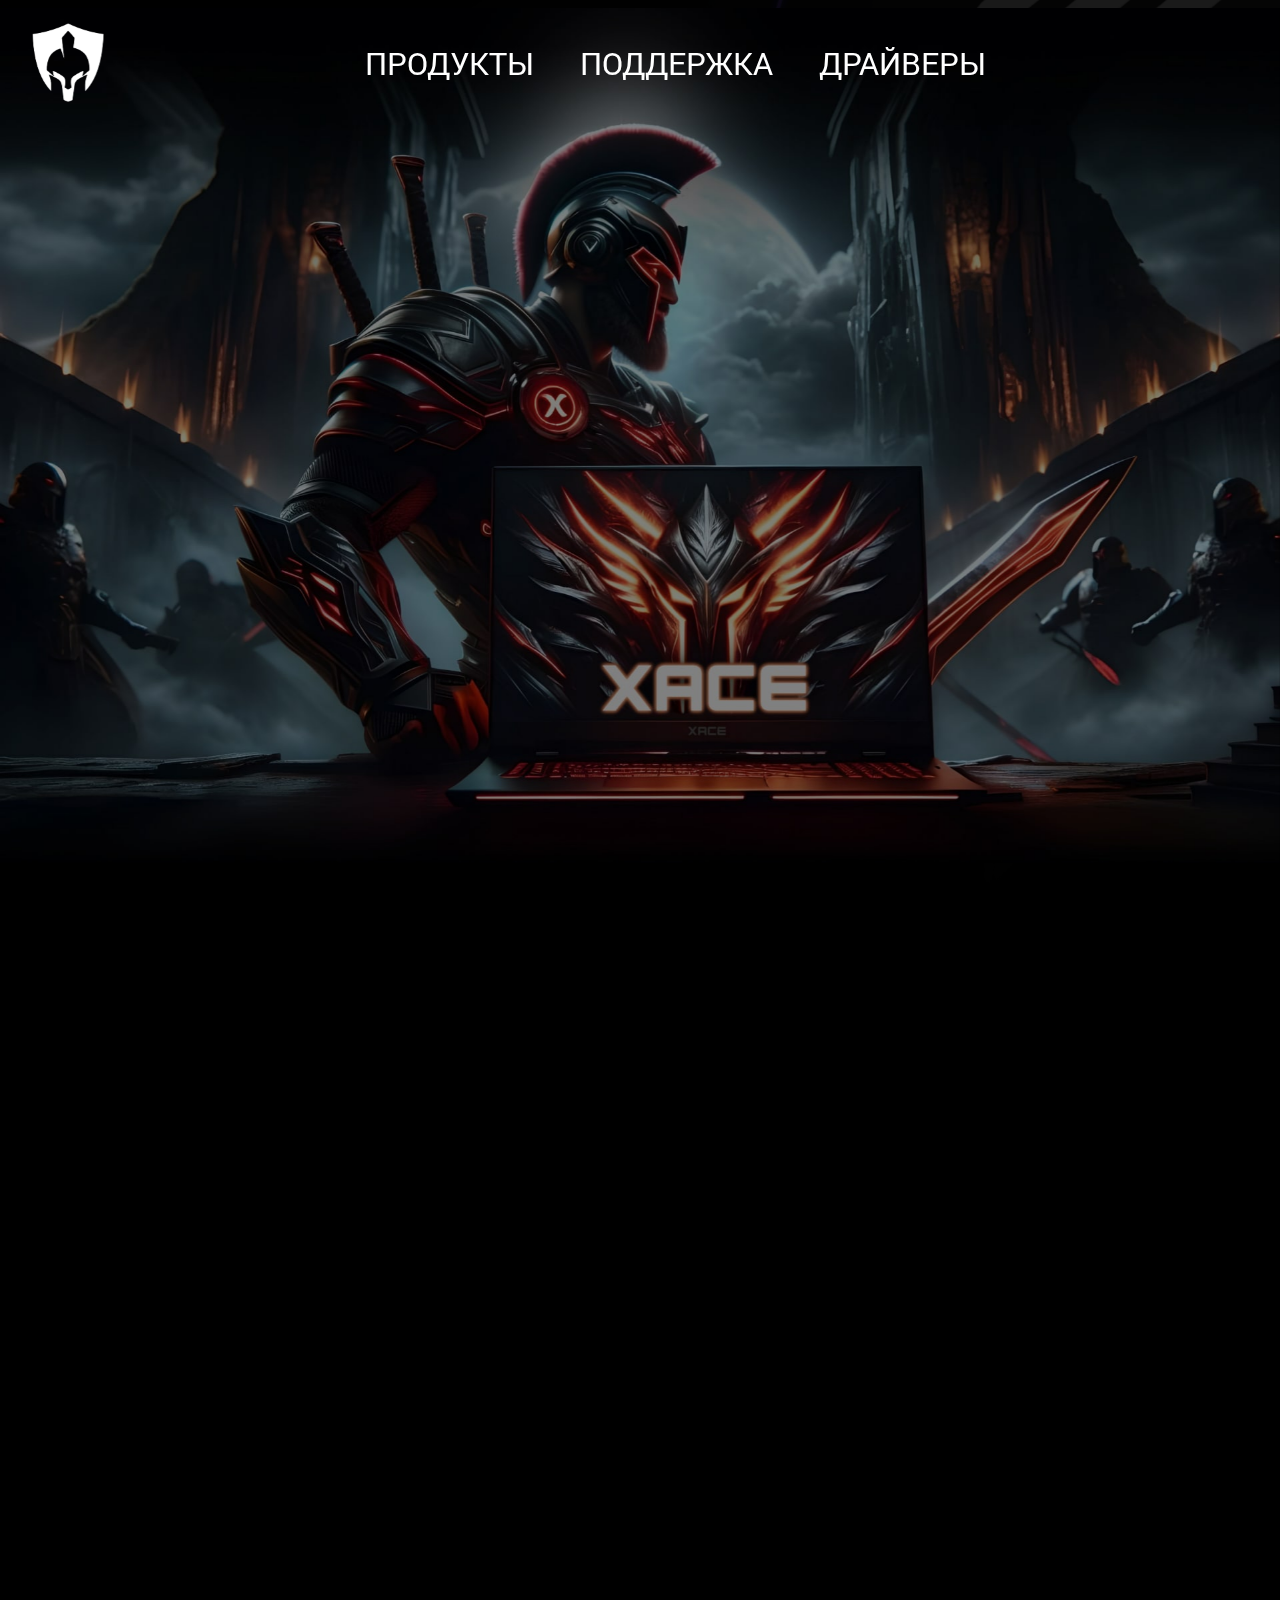
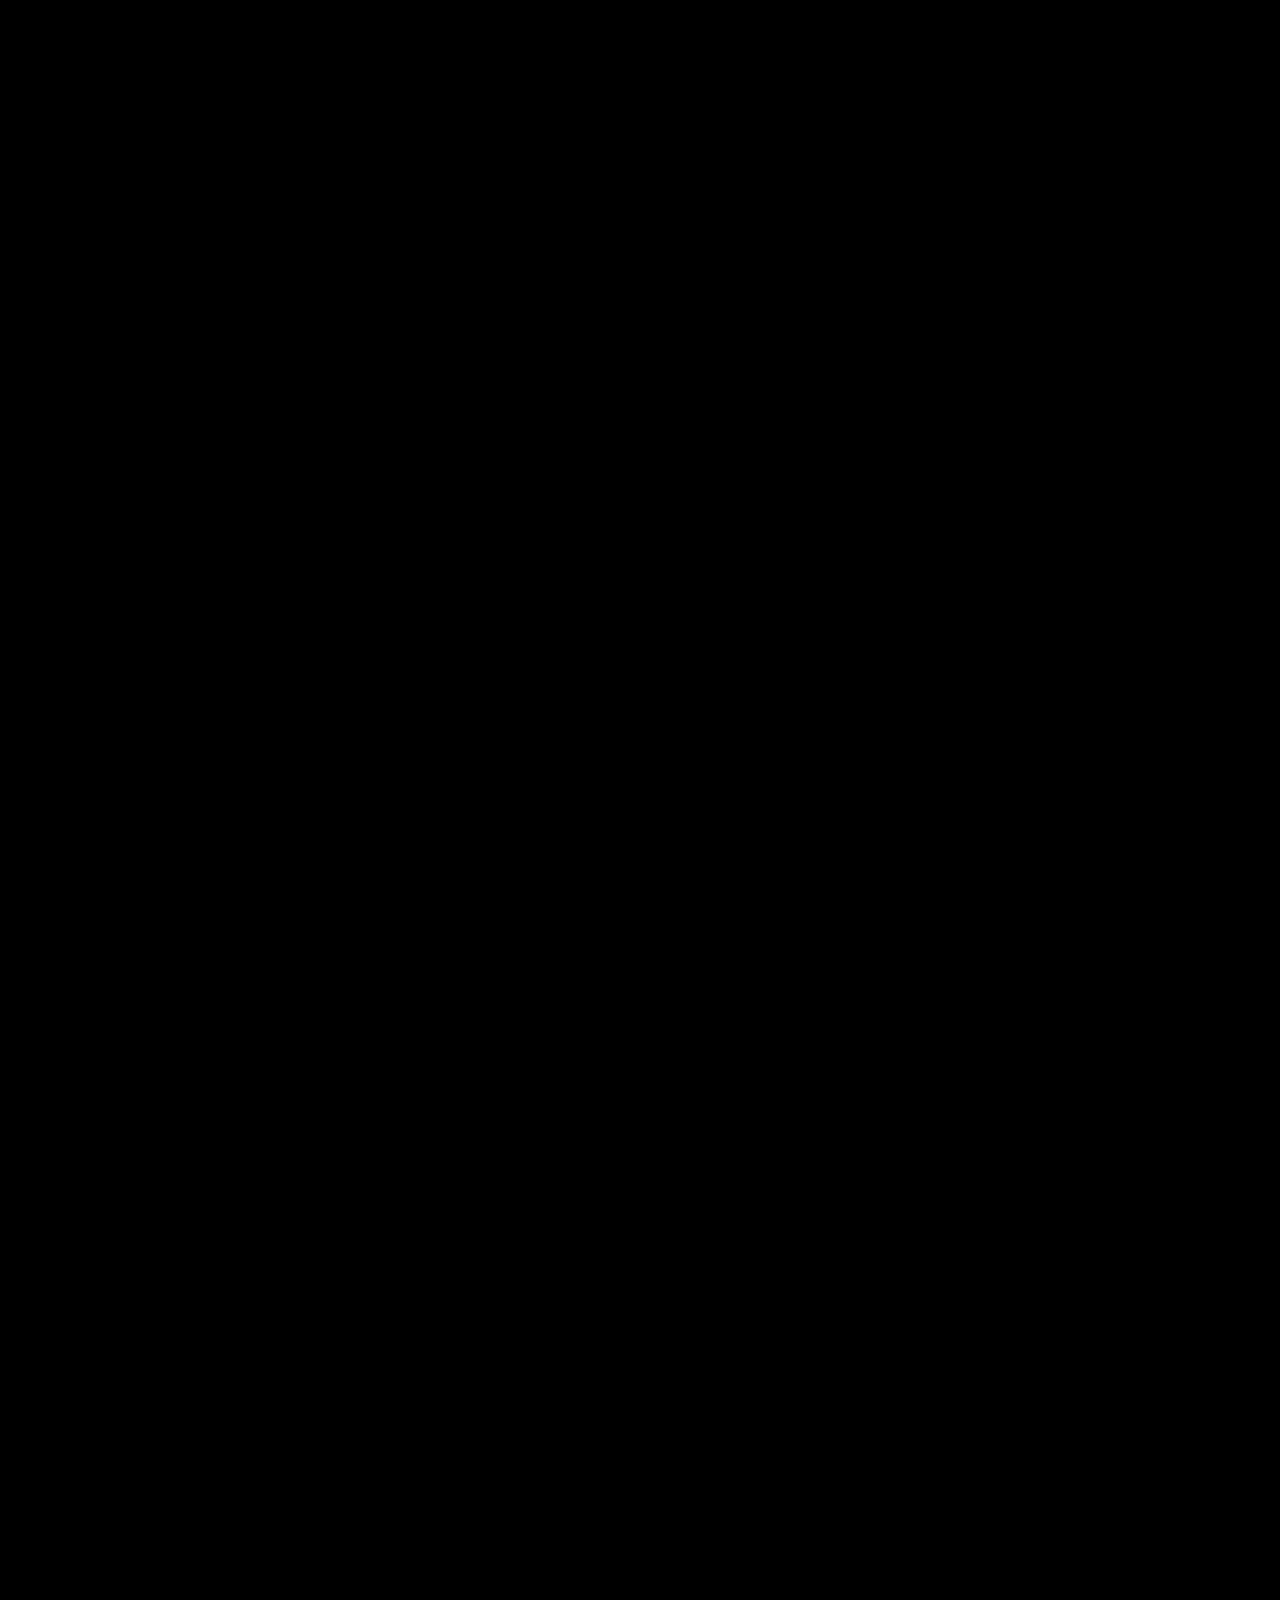
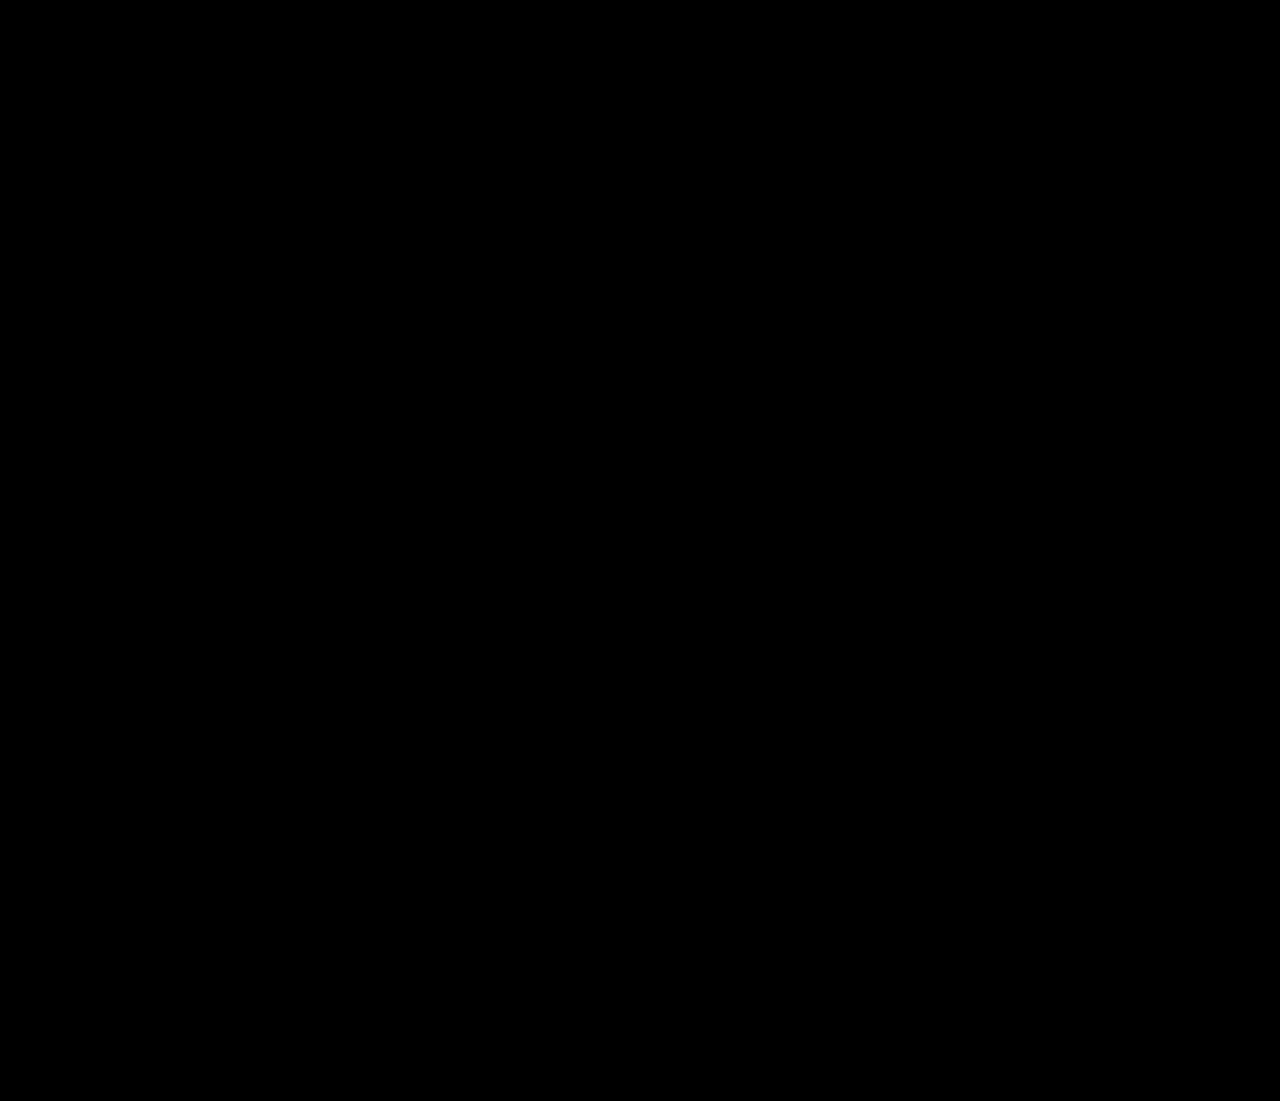
<file: index.html>
<!DOCTYPE html>
<!--[if lt IE 7]><html lang="ru" class="lt-ie9 lt-ie8 lt-ie7"><![endif]-->
<!--[if IE 7]><html lang="ru" class="lt-ie9 lt-ie8"><![endif]-->
<!--[if IE 8]><html lang="ru" class="lt-ie9"><![endif]-->
<!--[if gt IE 8]><!-->
<html lang="ru">
<!--<![endif]-->
<head>
	<meta charset="utf-8" />
	<title>Заголовок</title>
	<meta http-equiv="X-UA-Compatible" content="IE=edge" />
	<meta name="viewport" content="width=device-width, initial-scale=1.0" />
	<meta name="format-detection" content="telephone=no" />
	<link rel="shortcut icon" href="favicon.png" />
	<link rel="stylesheet" href="libs/bootstrap/bootstrap-grid.css" />
	<link rel="stylesheet" href="libs/fontawesome-free-5.12.0-web/css/all.min.css" />
	<link rel="stylesheet" href="libs/fancybox-master/dist/jquery.fancybox.min.css" />
	<link rel="stylesheet" href="libs/slick-1.5.9/slick/slick.css" />
	<link rel="stylesheet" href="libs/slick-1.5.9/slick/slick-theme.css" />
	<link rel="stylesheet" href="css/fonts.css" />
	<link rel="stylesheet" href="css/main.css?ver=1.7" />
	<link rel="stylesheet" href="css/media.css?ver=1.7" />
</head>
<body>

	<div class="wrapper">

		<header class="header default">
			<div class="container">
				<div class="header__wrapper">
					<a href="index.html" class="logo">
						<img src="img/logo.png" alt="alt">
					</a>
					<ul class="menu">
						<li><a href="catalog.html">ПРОДУКТЫ</a></li>
						<li><a href="https://vk.com/haseerussia">ПОДДЕРЖКА</a></li>
						<li><a href="drivers.html">ДРАЙВЕРЫ</a></li>
					</ul>
					<span class='sandwich'>
						<span class='sw-topper'></span>
						<span class='sw-bottom'></span>
						<span class='sw-footer'></span>
					</span>
				</div>
			</div>
			<div class="menu-overlay"></div>
		</header>

		<div class="content content_frontpage">
	
			<section class="billbord">
				<div class="container">
					<div class="billbord__content">
						<div class="billbord__head" data-speed="0.8">
							<img src="img/title.png" alt="alt">
						</div>
					</div>
				</div>
				<div class="billbord__image" data-speed=".9">
					<img src="img/billbord.jpg" alt="alt">
				</div>
			</section>

			<section class="section-elements">
				<div class="container">
					<div class="title-common" data-speed="1.1">Встречайте серию <span>ARES</span></div>
					<div class="element">
						<div class="row">
							<div class="col-lg-6">
								<a href="D62656QH.html">
									<img src="img/index/DQH.png" data-speed="0.9" alt="alt">
								</a>
							</div>
							<div class="col-lg-6">
								<div class="element__content" data-speed="1.1">
									<a href="D62656QH.html">
										<h2 class="title-catalog"><img src="img/logo_title.png" alt="alt">S8 <span>D62656QH</span></h2>
									</a>
									<div class="descr-catalog">Идеальное сочетание мощности и стиля</div>
									<div class="element__info">
										<div class="element__icon">
											<img src="img/element_icon1.png" alt="alt">
										</div>
										<div class="element-features">
											<div class="feature-card"><div class="feature-card__icon"><img src="img/ic_feature1.png" alt="alt"></div> Экран 15.6" Quad HD 144 ГЦ IPS</div>
											<div class="feature-card"><div class="feature-card__icon"><img src="img/ic_feature2.png" alt="alt"></div> Видеокарта RTX 4060 8GB</div>
											<div class="feature-card"><div class="feature-card__icon"><img src="img/ic_feature3.png" alt="alt"></div> 16 GB RAM 512 GB SSD</div>
											<div class="feature-card"><div class="feature-card__icon"><img src="img/ic_feature4.png" alt="alt"></div> Windows 11</div>
										</div>
									</div>
								</div>
							</div>
						</div>
					</div>
					<div class="element">
						<div class="row">
							<div class="col-lg-6">
								<a href="D62656FH">
									<img src="img/index/DFH.png" data-speed="0.9" alt="alt">
								</a>
							</div>
							<div class="col-lg-6">
								<div class="element__content" data-speed="1.1">
									<a href="D62656FH">
										<h2 class="title-catalog"><img src="img/logo_title.png" alt="alt">S8 <span>D62656FH</span></h2>
									</a>
									<div class="descr-catalog">Идеальное сочетание мощности и стиля</div>
									<div class="element__info">
										<div class="element__icon">
											<img src="img/element_icon1.png" alt="alt">
										</div>
										<div class="element-features">
											<div class="feature-card"><div class="feature-card__icon"><img src="img/ic_feature1.png" alt="alt"></div> Экран 15.6" Full HD 144 ГЦ IPS</div>
											<div class="feature-card"><div class="feature-card__icon"><img src="img/ic_feature2.png" alt="alt"></div> Видеокарта RTX RTX4060 8G</div>
											<div class="feature-card"><div class="feature-card__icon"><img src="img/ic_feature3.png" alt="alt"></div> 16 GB RAM 512 GB SSD</div>
											<div class="feature-card"><div class="feature-card__icon"><img src="img/ic_feature4.png" alt="alt"></div> Windows 11</div>
										</div>
									</div>
								</div>
							</div>
						</div>
					</div>
					<div class="element">
						<div class="row">
							<div class="col-lg-6">
								<a href="C62656FH.html">
									<img src="img/element_front1.png" data-speed="0.9" alt="alt">
								</a>
							</div>
							<div class="col-lg-6">
								<div class="element__content" data-speed="1.1">
									<a href="C62656FH.html">
										<h2 class="title-catalog"><img src="img/logo_title.png" alt="alt">S8 <span>C42654FH</span></h2>
									</a>
									<div class="descr-catalog">Идеальное сочетание мощности и стиля</div>
									<div class="element__info">
										<div class="element__icon">
											<img src="img/element_icon1.png" alt="alt">
										</div>
										<div class="element-features">
											<div class="feature-card"><div class="feature-card__icon"><img src="img/ic_feature1.png" alt="alt"></div> Экран 15.6" Full HD 144 ГЦ IPS</div>
											<div class="feature-card"><div class="feature-card__icon"><img src="img/ic_feature2.png" alt="alt"></div> Видеокарта RTX RTX4050 6G</div>
											<div class="feature-card"><div class="feature-card__icon"><img src="img/ic_feature3.png" alt="alt"></div> 16 GB RAM 512 GB SSD</div>
											<div class="feature-card"><div class="feature-card__icon"><img src="img/ic_feature4.png" alt="alt"></div> Windows 11</div>
										</div>
									</div>
								</div>
							</div>
						</div>
					</div>
				</div>
			</section>

			<section class="partners">
				<div class="container">
					<h2 class="partners__title">Официальный партнёр</h2>
					<div class="partners__wrap">
						<div class="partners__item">
							<img src="img/partner1.png" alt="alt">
						</div>
						<div class="partners__item">
							<img src="img/partner2.png" alt="alt">
						</div>
						<div class="partners__item">
							<img src="img/partner3.png" alt="alt">
						</div>
						<div class="partners__item">
							<img src="img/partner4.png" alt="alt">
						</div>
					</div>
				</div>
			</section>

			<footer class="footer">
				<div class="container">
					<div class="footer__top">
						<a href="#">Вернуться на главную <img src="img/top.png" alt="alt"></a>
					</div>
					<div class="footer__bottom">
						<a href="#" class="footer__logo">
							<img src="img/logo2.png" alt="alt">
						</a>
						<div class="footer__right">
							<ul class="footer__menu">
								<li><a href="catalog.html">КУПИТЬ</a></li>
								<li><a href="drivers.html">ДРАЙВЕРЫ</a></li>
								<li><a href="#">ПОДДЕРЖКА</a></li>
								<li><span>ОСТАВАЙТЕСЬ НА СВЯЗИ</span></li>
							</ul>
							<ul class="list-socials">
								<li><a href="#" target="_blank"><img src="img/soc1.png" alt="alt"></a></li>
								<li><a href="https://vk.com/haseerussia" target="_blank"><img src="img/soc2.png" alt="alt"></a></li>
								<li><a href="#" target="_blank"><img src="img/soc3.png" alt="alt"></a></li>
							</ul>
						</div>
					</div>
					<div class="copyright">© 2024 XACE Inc. Все авторские права защищены</div>
				</div>
			</footer>

		</div>
		
	</div>

	<!--[if lt IE 9]>
	<script src="libs/html5shiv/es5-shim.min.js"></script>
	<script src="libs/html5shiv/html5shiv.min.js"></script>
	<script src="libs/html5shiv/html5shiv-printshiv.min.js"></script>
	<script src="libs/respond/respond.min.js"></script>
	<![endif]-->
	<script src="libs/jquery/jquery-3.6.0.min.js"></script>
	<script src="libs/jquery-mousewheel/jquery.mousewheel.min.js"></script>
	<script src="libs/fancybox-master/dist/jquery.fancybox.min.js"></script>
	<script src="libs/slick-1.5.9/slick/slick.min.js"></script>
	<script src="libs/scroll2id/PageScroll2id.min.js"></script>
	<script src="libs/mask/jquery.maskedinput.js"></script>
	<script src="libs/jQueryFormStyler-master/jquery.formstyler.min.js"></script>
	<script src="libs/gsap/gsap.min.js" defer></script>
	<script src="libs/gsap/ScrollTrigger.min.js" defer></script>
	<script src="libs/gsap/ScrollSmoother.min.js" defer></script>
	<script src="js/common.js?ver=1.7"></script>
	<!-- Yandex.Metrika counter --><!-- /Yandex.Metrika counter -->
	<!-- Google Analytics counter --><!-- /Google Analytics counter -->
</body>
</html>
</file>
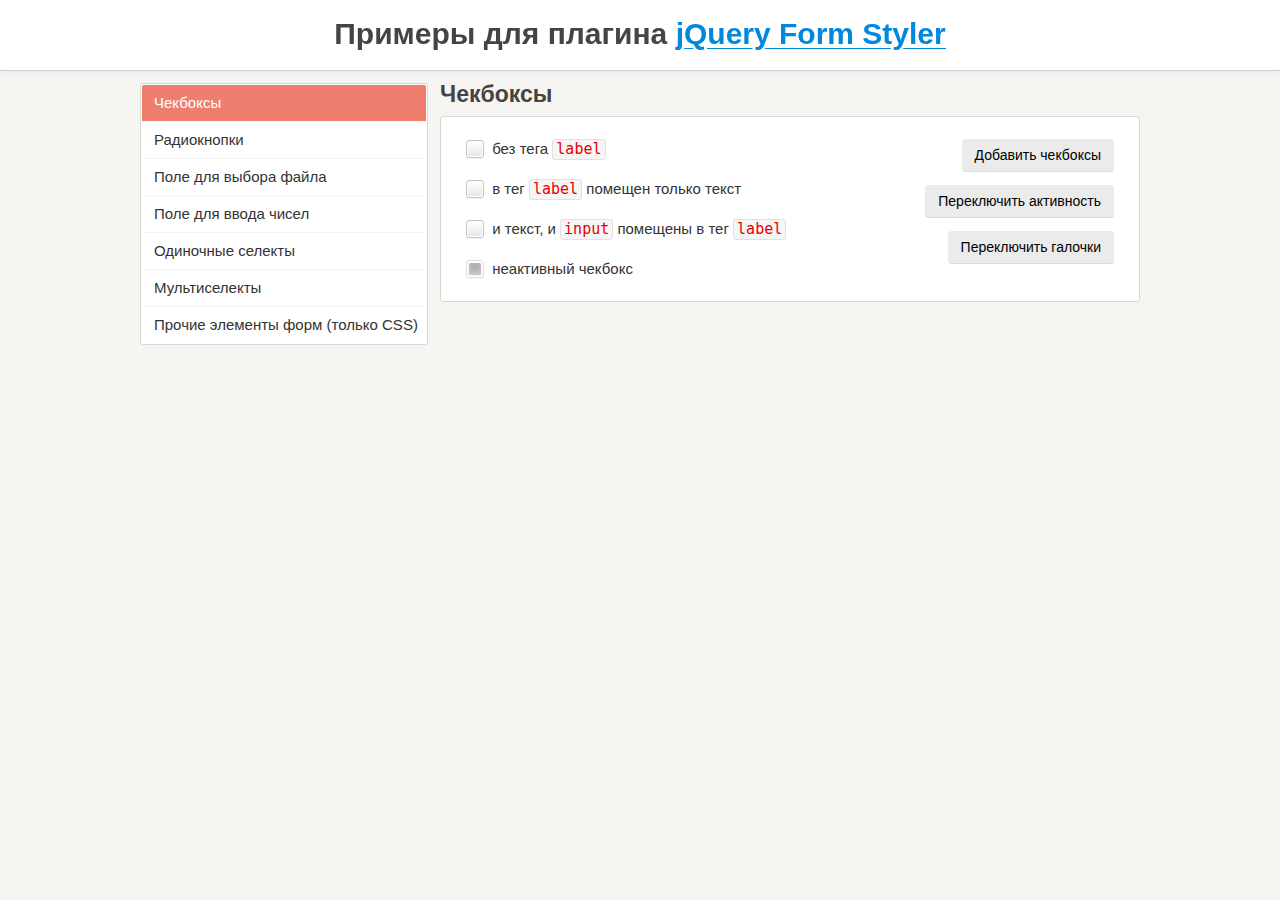
<file: libs/jQueryFormStyler-master/demo/index.html>
<!DOCTYPE html>
<html>
<head>
	<meta charset="utf-8" />
	<meta name="viewport" content="width=device-width, initial-scale=1.0" />
	<title>Примеры для плагина jQuery Form Styler</title>
	<link href="demo.css" rel="stylesheet" />
	<link href="../jquery.formstyler.css" rel="stylesheet" />
	<script src="http://ajax.googleapis.com/ajax/libs/jquery/1.11.3/jquery.min.js"></script>
	<script src="../jquery.formstyler.js"></script>
	<script>
		(function($) {
		$(function() {
			$('input, select').styler({
				selectSearch: true
			});
		});
		})(jQuery);
	</script>
	<script src="demo.js"></script>
</head>

<body>

<h1>Примеры для плагина <a href="http://dimox.name/jquery-form-styler/">jQuery Form Styler</a></h1>

<form method="post">
<div class="wrapper">

	<ul class="menu">
		<li class="current" data-hash="checkbox">Чекбоксы</li>
		<li data-hash="radio">Радиокнопки</li>
		<li data-hash="file">Поле для выбора файла</li>
		<li data-hash="number">Поле для ввода чисел</li>
		<li data-hash="select">Одиночные селекты</li>
		<li data-hash="multiselect">Мультиселекты</li>
		<li data-hash="css">Прочие элементы форм (только CSS)</li>
	</ul>

	<div class="content">

		<div class="box visible">
			<h2>Чекбоксы</h2>

			<div class="section lh">
				<div class="buttons">
					<button type="submit" class="button  add-checkbox">Добавить чекбоксы</button>
					<button type="submit" class="button  disable-input">Переключить активность</button>
					<button type="submit" class="button  check">Переключить галочки</button>
				</div>
				<input type="checkbox" /> без тега <code>label</code><br />
				<span id="r"><input type="checkbox" id="checkbox1" /></span> <label for="checkbox1"> в тег <code>label</code> помещен только текст</label><br />
				<label><input type="checkbox" /> и текст, и <code>input</code> помещены в тег <code>label</code></label><br />
				<label><input type="checkbox" disabled checked /> неактивный чекбокс</label>
			</div><!-- .section -->
		</div><!-- .box -->

		<div class="box">
			<h2>Радиокнопки</h2>

			<div class="section lh">
				<div class="buttons">
					<button type="submit" class="button  add-radio">Добавить радиокнопки</button>
					<button type="submit" class="button  disable-input">Переключить активность</button>
				</div>
				<input type="radio" name="radio" /> без тега <code>label</code><br />
				<input type="radio" name="radio" id="radio1" /> <label for="radio1"> в тег <code>label</code> помещен только текст</label><br />
				<label><input type="radio" name="radio" /> и текст, и <code>input</code> помещены в тег <code>label</code></label><br />
				<label><input type="radio" name="radio" disabled /> неактивная радиокнопка</label>
			</div><!-- .section -->
		</div><!-- .box -->

		<div class="box">
			<h2>Поле для выбора файла</h2>

			<div class="section">
				<div class="buttons">
					<button type="submit" class="button  add-file">Добавить поле</button>
					<button type="submit" class="button  disable-input">Переключить активность</button>
				</div>
				<input type="file" />
			</div><!-- .section -->
		</div><!-- .box -->

		<div class="box">
			<h2>Поле для ввода чисел</h2>

			<div class="section">
				<div class="buttons">
					<button type="submit" class="button  add-number">Добавить поле</button>
					<button type="submit" class="button  disable-input">Переключить активность</button>
				</div>
				<p>Поле без атрибутов.</p>
				<input type="number" />
			</div><!-- .section -->

			<div class="section">
				<p>Поле с атрибутами <code>min="0" max="100" step="5"</code>.</p>
				<input type="number" min="0" max="100" step="5" />
			</div><!-- .section -->

			<div class="section  number-plus-minus">
			<p>Другой вид переключателей.</p>
				<input type="number" />
			</div><!-- .section -->
		</div><!-- .box -->

		<div class="box">

			<h2>Одиночные селекты</h2>

			<p style="color: #43C617">По умолчанию ширина селекта на этой странице установлена 250 пикселей.</p>

			<div class="section">
				<div class="buttons">
					<button type="submit" class="button  add-select">Добавить селект</button>
					<button type="submit" class="button  add-options">Добавить пункты в список</button>
					<button type="submit" class="button  disable-select">Переключить активность селекта</button>
					<button type="submit" class="button  disable-options">Переключить активность пунктов</button>
				</div>
				<p><strong>Простой селект</strong> с несколькими пунктами, <br />один из них неактивный.</p>
				<select>
					<option>-- Выберите --</option>
					<option>Пункт 1</option>
					<option>Пункт 2</option>
					<option disabled>Пункт 3</option>
					<option>Пункт 4</option>
					<option>Пункт 5</option>
				</select>
			</div><!-- .section -->

			<div class="section">

				<p>Селект <strong>без заданной ширины</strong>, имеющий пункт <strong>с длинным текстом</strong>.</p>
				<select class="width-auto">
					<option>-- Выберите --</option>
					<option>Пункт 1</option>
					<option>Пункт 2</option>
					<option>Какой-то пункт с очень-очень-очень длинным-длинным-длинным текстом</option>
					<option>Пункт 4</option>
					<option>Пункт 5</option>
				</select>

				<br /><br />

				<p>Селект <strong>с шириной 200 пикселей</strong>, имеющий пункт <strong>с длинным текстом</strong>.</p>
				<select class="width-200">
					<option>-- Выберите --</option>
					<option>Пункт 1</option>
					<option>Пункт 2</option>
					<option>Какой-то пункт с очень-очень-очень длинным-длинным-длинным текстом</option>
					<option>Пункт 4</option>
					<option>Пункт 5</option>
				</select>

			</div><!-- .section -->

			<div class="section">

				<div class="sec maxheight">
					<p>Выпадающий список этого селекта <br /><strong>органичен по высоте</strong>.</p>
					<select>
						<option>-- Выберите --</option>
						<option>Пункт 1</option>
						<option>Пункт 2</option>
						<option>Пункт 3</option>
						<option>Пункт 4</option>
						<option>Пункт 5</option>
						<option>Пункт 6</option>
						<option>Пункт 7</option>
						<option>Пункт 8</option>
						<option>Пункт 9</option>
						<option>Пункт 10</option>
						<option>Пункт 11</option>
						<option>Пункт 12</option>
						<option>Пункт 13</option>
						<option>Пункт 14</option>
						<option>Пункт 15</option>
						<option>Пункт 16</option>
						<option>Пункт 17</option>
						<option>Пункт 18</option>
						<option>Пункт 19</option>
						<option>Пункт 20</option>
						<option>Пункт 21</option>
						<option>Пункт 22</option>
						<option>Пункт 23</option>
						<option>Пункт 24</option>
						<option>Пункт 25</option>
						<option>Пункт 26</option>
						<option>Пункт 27</option>
						<option>Пункт 28</option>
						<option>Пункт 29</option>
						<option>Пункт 30</option>
					</select>
				</div><!-- .sec -->

				<div class="sec">
					<p>Селект <strong>с длинным списком</strong>, не ограниченным максимальной высотой.</p>
					<select>
						<option>-- Выберите --</option>
						<option>Пункт 1</option>
						<option>Пункт 2</option>
						<option>Пункт 3</option>
						<option>Пункт 4</option>
						<option>Пункт 5</option>
						<option>Пункт 6</option>
						<option>Пункт 7</option>
						<option>Пункт 8</option>
						<option>Пункт 9</option>
						<option>Пункт 10</option>
						<option>Пункт 11</option>
						<option>Пункт 12</option>
						<option>Пункт 13</option>
						<option>Пункт 14</option>
						<option>Пункт 15</option>
						<option>Пункт 16</option>
						<option>Пункт 17</option>
						<option>Пункт 18</option>
						<option>Пункт 19</option>
						<option>Пункт 20</option>
						<option>Пункт 21</option>
						<option>Пункт 22</option>
						<option>Пункт 23</option>
						<option>Пункт 24</option>
						<option>Пункт 25</option>
						<option>Пункт 26</option>
						<option>Пункт 27</option>
						<option>Пункт 28</option>
						<option>Пункт 29</option>
						<option>Пункт 30</option>
						<option>Пункт 31</option>
						<option>Пункт 32</option>
						<option>Пункт 33</option>
						<option>Пункт 34</option>
						<option>Пункт 35</option>
						<option>Пункт 36</option>
						<option>Пункт 37</option>
						<option>Пункт 38</option>
						<option>Пункт 39</option>
						<option>Пункт 40</option>
						<option>Пункт 41</option>
						<option>Пункт 42</option>
						<option>Пункт 43</option>
						<option>Пункт 44</option>
						<option>Пункт 45</option>
						<option>Пункт 46</option>
						<option>Пункт 47</option>
						<option>Пункт 48</option>
						<option>Пункт 49</option>
						<option>Пункт 50</option>
						<option>Пункт 51</option>
						<option>Пункт 52</option>
						<option>Пункт 53</option>
						<option>Пункт 54</option>
						<option>Пункт 55</option>
						<option>Пункт 56</option>
						<option>Пункт 57</option>
						<option>Пункт 58</option>
						<option>Пункт 59</option>
						<option>Пункт 60</option>
						<option>Пункт 61</option>
						<option>Пункт 62</option>
						<option>Пункт 63</option>
						<option>Пункт 64</option>
						<option>Пункт 65</option>
						<option>Пункт 66</option>
						<option>Пункт 67</option>
						<option>Пункт 68</option>
						<option>Пункт 69</option>
						<option>Пункт 70</option>
						<option>Пункт 71</option>
						<option>Пункт 72</option>
						<option>Пункт 73</option>
						<option>Пункт 74</option>
						<option>Пункт 75</option>
						<option>Пункт 76</option>
						<option>Пункт 77</option>
						<option>Пункт 78</option>
						<option>Пункт 79</option>
						<option>Пункт 80</option>
						<option>Пункт 81</option>
						<option>Пункт 82</option>
						<option>Пункт 83</option>
						<option>Пункт 84</option>
						<option>Пункт 85</option>
						<option>Пункт 86</option>
						<option>Пункт 87</option>
						<option>Пункт 88</option>
						<option>Пункт 89</option>
						<option>Пункт 90</option>
						<option>Пункт 91</option>
						<option>Пункт 92</option>
						<option>Пункт 93</option>
						<option>Пункт 94</option>
						<option>Пункт 95</option>
						<option>Пункт 96</option>
						<option>Пункт 97</option>
						<option>Пункт 98</option>
						<option>Пункт 99</option>
						<option>Пункт 100</option>
					</select>
				</div><!-- .sec -->

			</div><!-- .section -->

			<div class="section">

				<div class="sec">
					<p>Проверяем, правильное ли значение передается при изменении. У оригинального селекта прописано: <code>onchange="alert(this.value)"</code>.</p>
					<select onchange="alert(this.value)">
						<option>-- Выберите --</option>
						<option>Пункт 1</option>
						<option>Пункт 2</option>
						<option>Пункт 3</option>
						<option>Пункт 4</option>
						<option>Пункт 5</option>
					</select>
				</div><!-- .sec -->

				<div class="sec">
					<p>Селект <strong>с замещающим текстом</strong> (placeholder). Текст "-- Выберите --" задан не через тег <code>option</code>, а через атрибут <code>data-placeholder</code>.</p>
					<select data-placeholder="-- Выберите --">
						<option label="-"></option>
						<option>Пункт 1</option>
						<option>Пункт 2</option>
						<option>Пункт 3</option>
						<option>Пункт 4</option>
						<option>Пункт 5</option>
					</select>
				</div><!-- .sec -->

			</div><!-- .section -->

			<div class="section">

				<div class="sec">
					<p>Селект <strong>с группировкой пунктов</strong> <br />(используется тег <code>optgroup</code>), один из них неактивный.</p>
					<select>
						<option>-- Выберите --</option>
						<optgroup label="Группа 1">
							<option>Пункт 1.1</option>
							<option>Пункт 1.2</option>
							<option>Пункт 1.3</option>
						</optgroup>
						<optgroup label="Группа 2">
							<option>Пункт 2.1</option>
							<option disabled>Пункт 2.2</option>
							<option>Пункт 2.3</option>
						</optgroup>
					</select>
				</div><!-- .sec -->

				<div class="sec">
					<p>Селект с выделением групп <strong>разными цветами</strong> (указаны классы <code>.color1</code> и <code>.color2</code> для <code>optgroup</code>).</p>
					<select>
						<option>-- Выберите --</option>
						<optgroup label="Группа 1" class="color1">
							<option>Пункт 1.1</option>
							<option>Пункт 1.2</option>
							<option>Пункт 1.3</option>
						</optgroup>
						<optgroup label="Группа 2" class="color2">
							<option>Пункт 2.1</option>
							<option>Пункт 2.2</option>
							<option>Пункт 2.3</option>
						</optgroup>
					</select>
				</div><!-- .sec -->

			</div><!-- .section -->

			<div class="section">

				<div class="sec showChanged">
					<p>Показываем, что селект изменен, используя класс <code>.changed</code> (появляется зеленая обводка).</p>
					<select>
						<option>-- Выберите --</option>
						<option>Пункт 1</option>
						<option>Пункт 2</option>
						<option>Пункт 3</option>
						<option>Пункт 4</option>
						<option>Пункт 5</option>
					</select>
				</div><!-- .sec -->

				<div class="sec lang">
					<p>Класс, указаннный для <code>option</code>, передается свернутом селекту, благодаря чему мы в нем видим флаг.</p>
					<select>
						<option>-- Выберите язык --</option>
						<option class="lang-en">Английский</option>
						<option class="lang-es">Испанский</option>
						<option class="lang-de">Немецкий</option>
						<option class="lang-ru">Русский</option>
						<option class="lang-fr">Французский</option>
					</select>
				</div><!-- .sec -->

			</div><!-- .section -->

			<br /><br /><br /><br /><br /><br /><br /><br /><br /><br />

		</div><!-- .box -->

		<div class="box">

			<h2>Мультиселекты</h2>

			<div class="section">
				<div class="buttons">
					<button type="submit" class="button  add-select  multiple">Добавить селект</button>
					<button type="submit" class="button  add-options">Добавить пункты в список</button>
					<button type="submit" class="button  disable-select">Переключить активность селекта</button>
					<button type="submit" class="button  disable-options">Переключить активность пунктов</button>
				</div>
				<p><strong>Мультиселект</strong>, один из пунктов неактивный, <br />параметр <code>size</code> не указан.</p>
				<select multiple>
					<option>-- Выберите --</option>
					<option>Пункт 1</option>
					<option>Пункт 2</option>
					<option disabled>Пункт 3</option>
					<option>Пункт 4</option>
					<option>Пункт 5</option>
				</select>
			</div><!-- .section -->

			<div class="section">
				<p>Мультиселект <strong>с параметром</strong> <code>size</code> <strong>равным</strong> <code>6</code> и <strong>с заданной шириной</strong> (400 пикселей).</p>
				<select multiple size="6" class="width-400">
					<option>-- Выберите один или несколько пунктов --</option>
					<option>Пункт 1</option>
					<option>Пункт 2</option>
					<option>Пункт 3</option>
					<option>Пункт 4</option>
					<option>Пункт 5</option>
				</select>
			</div><!-- .section -->

			<div class="section">

				<div class="sec">
					<p>Мультиселект <strong>с группировкой пунктов</strong> (используется тег <code>optgroup</code>), один из них неактивный.</p>
					<select multiple size="9">
						<option>-- Выберите --</option>
						<optgroup label="Группа 1">
							<option>Пункт 1.1</option>
							<option>Пункт 1.2</option>
							<option>Пункт 1.3</option>
						</optgroup>
						<optgroup label="Группа 2">
							<option>Пункт 2.1</option>
							<option disabled>Пункт 2.2</option>
							<option>Пункт 2.3</option>
						</optgroup>
					</select>
				</div><!-- .sec -->

				<div class="sec">
					<p>Мультиселект с выделением групп <strong>разными цветами</strong> (указаны классы <code>.color1</code> и <code>.color2</code> для <code>optgroup</code>).</p>
					<select multiple size="9">
						<option>-- Выберите --</option>
						<optgroup label="Группа 1" class="color1">
							<option>Пункт 1.1</option>
							<option>Пункт 1.2</option>
							<option>Пункт 1.3</option>
						</optgroup>
						<optgroup label="Группа 2" class="color2">
							<option>Пункт 2.1</option>
							<option>Пункт 2.2</option>
							<option>Пункт 2.3</option>
						</optgroup>
					</select>
				</div><!-- .sec -->

			</div><!-- .section -->

		</div><!-- .box -->

		<div class="box">

			<h2>Прочие элементы форм (только CSS)</h2>

			<div class="section css">
				<p>Стилизация данных элементов <strong>не требует наличия плагина</strong>.</p>

				<input class="styler" type="text" size="60" placeholder="Однострочное текстовое поле..." /> <code>&lt;input type="text"></code>

				<input class="styler" type="password" size="60" placeholder="Поле для ввода пароля..." /> <code>&lt;input type="password"></code>

				<textarea class="styler" cols="60" rows="5" placeholder="Многострочное текстовое поле..."></textarea> <code>&lt;textarea>&lt;/textarea></code><br />

				<input class="styler" type="button" value="Кнопка" /> <code>&lt;input type="button"></code><br />

				<button class="styler" type="submit">Кнопка</button> <code>&lt;button>&lt;/button></code><br />

				<input class="styler" type="reset" value="Сброс" /> <code>&lt;input type="reset"></code><br />

				<input class="styler" type="button" value="Кнопка неактивная" disabled /> <code>&lt;input type="button" disabled></code><br />
				<button class="styler" type="submit" disabled>Кнопка неактивная</button> <code>&lt;button disabled>&lt;/button></code>

			</div><!-- .section -->

		</div><!-- .box -->

	</div><!-- .content -->

</div><!-- .wrapper -->
</form>

</body>
</html>
</file>
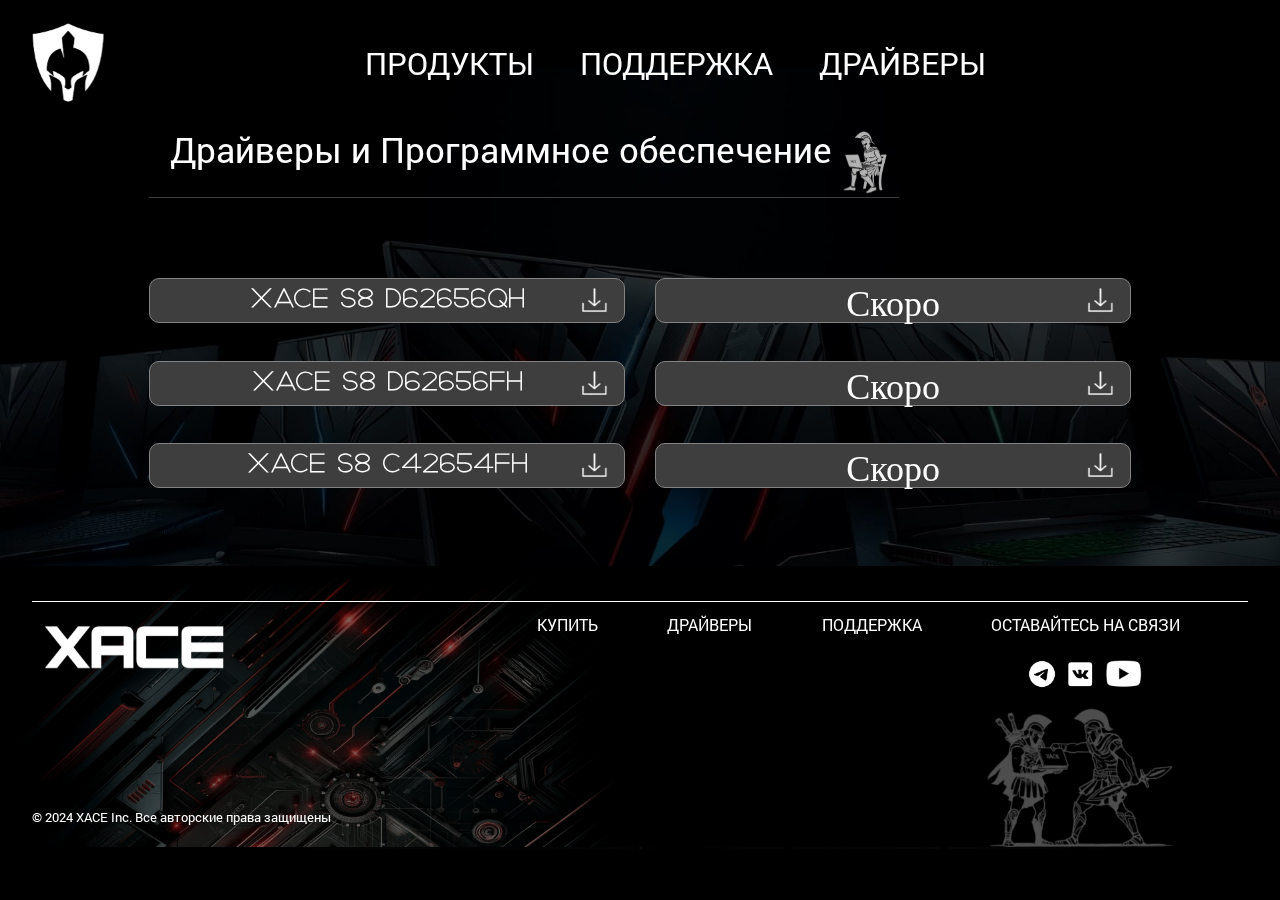
<file: drivers.html>
<!DOCTYPE html>
<!--[if lt IE 7]><html lang="ru" class="lt-ie9 lt-ie8 lt-ie7"><![endif]-->
<!--[if IE 7]><html lang="ru" class="lt-ie9 lt-ie8"><![endif]-->
<!--[if IE 8]><html lang="ru" class="lt-ie9"><![endif]-->
<!--[if gt IE 8]><!-->
<html lang="ru">
<!--<![endif]-->
<head>
	<meta charset="utf-8" />
	<title>Заголовок</title>
	<meta http-equiv="X-UA-Compatible" content="IE=edge" />
	<meta name="viewport" content="width=device-width, initial-scale=1.0" />
	<meta name="format-detection" content="telephone=no" />
	<link rel="shortcut icon" href="favicon.png" />
	<link rel="stylesheet" href="libs/bootstrap/bootstrap-grid.css" />
	<link rel="stylesheet" href="libs/fontawesome-free-5.12.0-web/css/all.min.css" />
	<link rel="stylesheet" href="libs/fancybox-master/dist/jquery.fancybox.min.css" />
	<link rel="stylesheet" href="libs/slick-1.5.9/slick/slick.css" />
	<link rel="stylesheet" href="libs/slick-1.5.9/slick/slick-theme.css" />
	<link rel="stylesheet" href="css/fonts.css" />
	<link rel="stylesheet" href="css/main.css?ver=1.7" />
	<link rel="stylesheet" href="css/media.css?ver=1.7" />
</head>
<body>

	<div class="wrapper">

		<header class="header default"> 
			<div class="container">
				<div class="header__wrapper">
					<a href="index.html" class="logo">
						<img src="img/logo.png" alt="alt">
					</a>
					<ul class="menu">
						<li><a href="catalog.html">ПРОДУКТЫ</a></li>
						<li><a href="https://vk.com/haseerussia">ПОДДЕРЖКА</a></li>
						<li><a href="drivers.html">ДРАЙВЕРЫ</a></li>
					</ul>
					<span class='sandwich'>
						<span class='sw-topper'></span>
						<span class='sw-bottom'></span>
						<span class='sw-footer'></span>
					</span>
				</div>
			</div>
			<div class="menu-overlay"></div>
		</header>

		<div class="content">

			<section class="page-drivers">
				<div class="container">
					<h1 class="title-main">Драйверы и Программное обеспечение <img src="img/ic_drivers.png" alt="alt"></h1>
					<div class="row row_drivers">
						<div class="col-lg-6">
							<div class="item-driver">
								<a href="https://xacepc.ru/transfer/D62656QH_FH.zip" class="item-driver__head">XACE S8 D62656QH <img src="img/download.png" alt="alt"></a>
							</div>
						</div>
						<div class="col-lg-6">
							<div class="item-driver" onclick="alert('Скоро')">
								<a href="#" class="item-driver__head">Скоро <img src="img/download.png" alt="alt"></a>
							</div>
						</div>
						<div class="col-lg-6">
							<div class="item-driver">
								<a href="https://xacepc.ru/transfer/D62656QH_FH.zip" class="item-driver__head">XACE S8 D62656FH <img src="img/download.png" alt="alt"></a>
							</div>
						</div>
						<div class="col-lg-6">
							<div class="item-driver" onclick="alert('Скоро')"> 
								<a href="#" class="item-driver__head">Скоро <img src="img/download.png" alt="alt"></a>
							</div>
						</div>
						<div class="col-lg-6">
							<div class="item-driver">
								<a href="https://xacepc.ru/transfer/C62656QH.zip" class="item-driver__head">XACE S8 C42654FH <img src="img/download.png" alt="alt"></a>
							</div>
						</div>
						<div class="col-lg-6">
							<div class="item-driver" onclick="alert('Скоро')">
								<a href="#" class="item-driver__head">Скоро <img src="img/download.png" alt="alt"></a>
							</div>
						</div>
					</div>
				</div>
				<div class="billbord__image" data-speed=".6">
					<img src="img/bg_drivers.jpg" alt="alt">
				</div>
			</section>

			<footer class="footer">
				<div class="container">
					<div class="footer__bottom">
						<a href="#" class="footer__logo">
							<img src="img/logo2.png" alt="alt">
						</a>
						<div class="footer__right">
							<ul class="footer__menu">
								<li><a href="catalog.html">КУПИТЬ</a></li>
								<li><a href="drivers.html">ДРАЙВЕРЫ</a></li>
								<li><a href="#">ПОДДЕРЖКА</a></li>
								<li><span>ОСТАВАЙТЕСЬ НА СВЯЗИ</span></li>
							</ul>
							<ul class="list-socials">
								<li><a href="#" target="_blank"><img src="img/soc1.png" alt="alt"></a></li>
								<li><a href="https://vk.com/haseerussia" target="_blank"><img src="img/soc2.png" alt="alt"></a></li>
								<li><a href="#" target="_blank"><img src="img/soc3.png" alt="alt"></a></li>
							</ul>
						</div>
					</div>
					<div class="copyright">© 2024 XACE Inc. Все авторские права защищены</div>
				</div>
			</footer>

		</div>
		
	</div>

	<!--[if lt IE 9]>
	<script src="libs/html5shiv/es5-shim.min.js"></script>
	<script src="libs/html5shiv/html5shiv.min.js"></script>
	<script src="libs/html5shiv/html5shiv-printshiv.min.js"></script>
	<script src="libs/respond/respond.min.js"></script>
	<![endif]-->
	<script src="libs/jquery/jquery-3.6.0.min.js"></script>
	<script src="libs/jquery-mousewheel/jquery.mousewheel.min.js"></script>
	<script src="libs/fancybox-master/dist/jquery.fancybox.min.js"></script>
	<script src="libs/slick-1.5.9/slick/slick.min.js"></script>
	<script src="libs/scroll2id/PageScroll2id.min.js"></script>
	<script src="libs/mask/jquery.maskedinput.js"></script>
	<script src="libs/jQueryFormStyler-master/jquery.formstyler.min.js"></script>
	<script src="libs/gsap/gsap.min.js" defer></script>
	<script src="libs/gsap/ScrollTrigger.min.js" defer></script>
	<script src="libs/gsap/ScrollSmoother.min.js" defer></script>
	<script src="js/common.js?ver=1.7"></script>
	<!-- Yandex.Metrika counter --><!-- /Yandex.Metrika counter -->
	<!-- Google Analytics counter --><!-- /Google Analytics counter -->
</body>
</html>
</file>
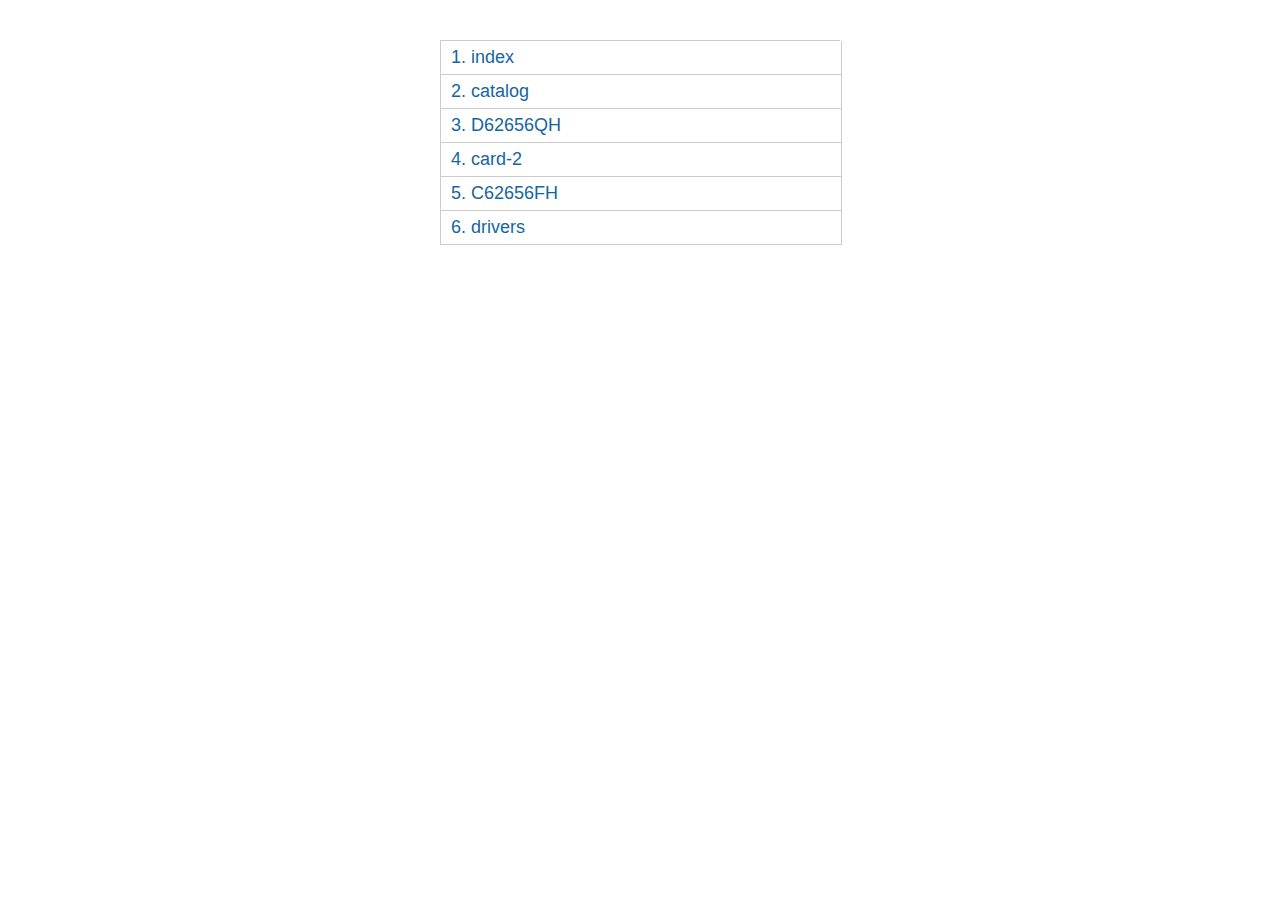
<file: map.html>
<!DOCTYPE html>
<!--[if lt IE 7]><html lang="ru" class="lt-ie9 lt-ie8 lt-ie7"><![endif]-->
<!--[if IE 7]><html lang="ru" class="lt-ie9 lt-ie8"><![endif]-->
<!--[if IE 8]><html lang="ru" class="lt-ie9"><![endif]-->
<!--[if gt IE 8]><!-->
<html lang="ru">
<!--<![endif]-->
<head>
	<meta charset="utf-8" />
	<title>Заголовок</title>
	<meta name="description" content="" />
	<meta http-equiv="X-UA-Compatible" content="IE=edge" />
	<meta name="viewport" content="width=device-width, initial-scale=1.0" />
</head>
<body> 

	<div class="wrapper"> 
		<div class="count_pages">
			<ul>  
				<li><a href="index.html" target="_blanck">index</a></li> 
				<li><a href="catalog.html" target="_blanck">catalog</a></li>
				<li><a href="D62656QH.html" target="_blanck">D62656QH</a></li>
				<li><a href="D62656FH" target="_blanck">card-2</a></li>
				<li><a href="C62656FH.html" target="_blanck">C62656FH</a></li>
				<li><a href="drivers.html" target="_blanck">drivers</a></li>
			</ul> 
		</div> 
	</div>  
      
	<style> 
		.count_pages a:before {
			counter-increment: list1;
			content: counter(list1) ". "; 
		}
		.count_pages li {
			list-style: none;
			margin-bottom: 0px;
			border: 1px solid #ccc;
			border-top: none;
			width: 100%;
		}
		.count_pages {
			margin: 0;
			width: 400px;
			margin: auto;
			font-family: sans-serif;
			margin-top: 40px;
			max-width: 100%;
			border-top: 1px solid #ccc;
			counter-reset: list1;
			margin-bottom: 40px;
		}
		.count_pages ul {
			margin: 0;
			padding: 0;
		}
		.count_pages a {
			font-size: 18px;
			color: #15669F;
			text-decoration: none;
			display: block;
			padding: 6px 10px;
		}
	</style>
</body>
</html>
</file>
<file: css/fonts.css>
/* font-family: "RobotoRegular"; */
@font-face {
	font-family: "Roboto";
	src: url("../fonts/RobotoRegular/RobotoRegular.eot");
	src: url("../fonts/RobotoRegular/RobotoRegular.eot?#iefix")format("embedded-opentype"),
	url("../fonts/RobotoRegular/RobotoRegular.woff") format("woff"),
	url("../fonts/RobotoRegular/RobotoRegular.ttf") format("truetype");
	font-style: normal;
	font-weight: normal;
}
/* font-family: "RobotoLight"; */
@font-face {
	font-family: "Roboto";
	src: url("../fonts/RobotoLight/RobotoLight.eot");
	src: url("../fonts/RobotoLight/RobotoLight.eot?#iefix")format("embedded-opentype"),
	url("../fonts/RobotoLight/RobotoLight.woff") format("woff"),
	url("../fonts/RobotoLight/RobotoLight.ttf") format("truetype");
	font-style: normal;
	font-weight: 300;
}
/* font-family: "RobotoMedium"; */
@font-face {
	font-family: "Roboto";
	src: url("../fonts/RobotoMedium/RobotoMedium.eot");
	src: url("../fonts/RobotoMedium/RobotoMedium.eot?#iefix")format("embedded-opentype"),
	url("../fonts/RobotoMedium/RobotoMedium.woff") format("woff"),
	url("../fonts/RobotoMedium/RobotoMedium.ttf") format("truetype");
	font-style: normal;
	font-weight: 500;
}
/* font-family: "RobotoBold"; */
@font-face {
	font-family: "Roboto";
	src: url("../fonts/RobotoBold/RobotoBold.eot");
	src: url("../fonts/RobotoBold/RobotoBold.eot?#iefix")format("embedded-opentype"),
	url("../fonts/RobotoBold/RobotoBold.woff") format("woff"),
	url("../fonts/RobotoBold/RobotoBold.ttf") format("truetype");
	font-style: normal;
	font-weight: 700;
}
@font-face {
	font-family: "Axon-Regular";
	src: url("../fonts/Axon-Regular.eot");
	src: url("../fonts/Axon-Regular.eot?#iefix")format("embedded-opentype"),
	url("../fonts/Axon-Regular.woff") format("woff"),
	url("../fonts/Axon-Regular.ttf") format("truetype");
	font-style: normal;
	font-weight: 700;
}
</file>
<file: css/main.css>
*::-webkit-input-placeholder {
	color: #666;
	opacity: 1;
}
*:-moz-placeholder {
	color: #666;
	opacity: 1;
}
*::-moz-placeholder {
	color: #666;
	opacity: 1;
}
*:-ms-input-placeholder {
	color: #666;
	opacity: 1;
}

body input:focus:required:invalid,
body textarea:focus:required:invalid {
	
}
body input:required:valid,
body textarea:required:valid {
	
}
body {
	font-family: "Roboto", sans-serif;
	font-size: 1.6667vw;
	line-height: 140%;
	overflow-x: hidden;
	margin: 0;
	background: #000;
	color: #fff;
}
button {
	cursor: pointer;
}
button, input, optgroup, select, textarea {
	font-family: inherit;
}
input {
	-webkit-appearance: none;
	-moz-appearance: none;
	appearance: none;
}
button,
textarea,
input.text,
input[type="text"],
input[type="button"],
input[type="submit"] {
	-webkit-appearance: none;
}
a, button, input, img {
	transition: all 0.3s;
}
h1,h2,h3,h4,h5,h6 {
	padding: 0;
	margin: 0;
	font-weight: normal;
}
.wrapper {
	overflow: hidden;
}
a {
	text-decoration: none;
	outline: none;
}
* {
	outline: none !important;
}
ul {
	padding: 0;
	margin: 0;
}
ul li {
	list-style-type: none;
	outline: none;
}
img {
	outline: none;
	display: block;
}
p {
	padding: 0;
	margin: 0;
}
form {
	margin: 0;
}


.container {
	padding: 0 2.5vw;
	max-width: 100%;
}
.header {
	padding-top: 1.7708vw;
	position: fixed;
	top: 0;
	left: 0;
	width: 100%;
	z-index: 10;
	transition: all 0.3s;
	will-change: initial !important;
}
.header.fixed {
	padding: 0.781vw 0;
	background: rgba(0, 0, 0, 0.7);
}
.header.fixed .menu {
    font-size: 2vw;
}
.header.fixed .logo img {
    width: 4.8vw;
}
.header.nav-up {
	transform: translateY(-10.204vw);
	box-shadow: none;
}
.header.nav-down {
	transform: translateY(0px);
}
.header__wrapper {
	display: flex;
	align-items: center;
}
.logo img {
	width: 5.625vw;
	transition: all 0.3s;
}
.menu {
	font-size: 2.448vw;
	margin: 0 auto;
	display: flex;
	align-items: center;
	transition: all 0.3s;
}
.menu a {
	color: #fff;
	text-transform: uppercase;
	border-bottom: 3px solid transparent;
}
.menu a:hover {
	border-color: #fff;
}
.menu li {
	padding: 0 1.8vw;
}

.billbord {
	position: relative;
}
.billbord__content {
	height: 58.3333vw;
	padding-top: 20.8333vw;
	display: flex;
	flex-direction: column;
	align-items: center;
	justify-content: flex-start;
}
.billbord__head img {
	width: 56.25vw;
	height: auto;
	opacity: 0;
    animation: show 1.2s 1 forwards;
    animation-delay: 1s;
}
@keyframes show {
	0% {
	  opacity: 0;
	}
	100% {
		opacity: 100%;
	}
}

.billbord__image {
	position: absolute;
	top: 0;
	left: 0;
	width: 100%;
	height: 100%;
	z-index: -1;
}
.billbord__image img {
	width: 100%;
	height: auto;
}

.element {
	margin-bottom: 7.1354vw;
	text-align: center;
}

.title-page {
	font-size: 5vw;
}
.element img {
	width: 100%;
	height: auto;
}
.element:nth-child(odd) .row {
	flex-direction: row-reverse;
}


.footer {
	padding-top: 2.7604vw;
	padding-bottom: 1.1458vw;
	background-color: #000;
	background-image: url(../img/bg_footer.png);
	background-repeat: no-repeat;
	background-position: left bottom;
	background-size: 60.1563vw auto;
	position: relative;
}
.footer::after {
	position: absolute;
	display: block;
	content: " ";
	z-index: -1;
	width: 15.6771vw;
	height: 11.4583vw;
	bottom: 0;
	right: 7.7083vw;
	background-image: url(../img/img_footer.png);
	background-repeat: no-repeat;
	background-position: center;
	background-size: contain;
}
.footer__top {
	text-align: center;
}
.footer__top img {
	width: 3.646vw;
}
.footer__logo img {
	width: 15.833vw;
	height: auto;
}
.footer__top a {
	display: inline-flex;
	align-items: center;
	vertical-align: middle;
	color: #fff;
	cursor: pointer;
}
.footer__top {
	padding-bottom: 3.6458vw;
}
.footer__bottom {
	padding-top: 0.625vw;
	padding-bottom: 8.9583vw;
	border-top: 1px solid #fff;
	display: flex;
	align-items: center;
	justify-content: space-between;
}
.footer__menu {
	padding-right: 2.6042vw;
	display: flex;
	align-items: center;
}
.footer__menu li {
	padding: 0 2.7083vw;
	font-size: 1.25vw;
}
.footer__menu li a {
	color: #fff;
	border-bottom: 3px solid transparent;
}
.footer__menu li a:hover {
	border-color: #fff;
}
.copyright {
	font-size: 1.0417vw;
}
.list-socials {
	display: flex;
	align-items: center;
	justify-content: flex-end;
}
.list-socials li {
	margin-right: 0.7813vw;
}
.list-socials img {
	height: 2.1875vw;
}
.footer .list-socials {
	margin-top: 1.5625vw;
	margin-right: 7.2917vw;
}
.menu-overlay,
.sandwich {
	display: none;
}

.page-catalog {
	padding-top: 10.94vw;
	position: relative;
}
.slider-catalog:not(.slick-initialized) > li:not(:first-child) {
	display: none;
}
.title-main {
	font-size: 5vw;
	padding-bottom: 2.08vw;
	margin-bottom: 1.3vw;
	padding-right: 3.13vw;
	border-bottom: 0.1vw solid #3e3e3e;
	line-height: 120%;
	display: inline-block;
	vertical-align: middle;
}
.slider-catalog {
	border-radius: 1.04vw;
	background: rgba(71, 71, 71, 0.7);
	border: 0.16vw solid rgba(205, 0, 0, 0.5);
}
.slider-catalog__item {
	height: 25.78vw;
	border-radius: 1.04vw;
	overflow: hidden;
	display: flex;
	align-items: center;
	justify-content: center;
	width: 100%;
}
.slider-catalog__item img {
	max-width: 100%;
	max-height: 100%;
}
.item-catalog {
	margin-bottom: 3.59vw;
	border-radius: 1.3vw;
	background: rgba(49, 49, 49, 0.5);
}
.item-catalog__title {
	margin-bottom: 1.3vw;
	color: #fff;
	font-weight: 500;
	display: block;
}
.feature {
	font-size: 1.04vw;
	margin-bottom: 1.15vw;
	line-height: 115%;
	font-weight: 300;
	display: flex;
	align-items: flex-end;
}
.feature::after {
	content: " ";
	top: -0.21vw;
	position: relative;
	flex: 1;
	border-bottom: 0.05vw dashed #fff;
}
.feature span:nth-child(2) {
	order: 2;
}
.item-catalog .row {
	align-items: center;
}
.slick-dots {
	bottom: 0;
	left: 0;
	width: 100%;
	display: flex;
	align-items: center;
	justify-content: center;
}
.slick-dots li {
	width: 1.04vw;
	height: 1.04vw;
	margin: 0 0.1vw;
}
.slick-dots li button {
	width: 1.04vw;
	height: 1.04vw;
	background-color: #989898;
	border-radius: 50%;
	padding: 0;
	border: 0.05vw #323232 solid;
	transition: all 0.3s;
}
.slick-dots li button:hover,
.slick-dots li.slick-active button {
	background: #fff;
}
.slick-dots li button::before {
	display: none;
}
.item-catalog .slick-dots,
.slider-catalog .slick-dots {
	bottom: 1.35vw;
}
.page-catalog .container {
	padding: 0 3.75vw;
}
.price-old {
	font-size: 2.29vw;
	line-height: 130%;
	font-weight: 500;
	text-decoration: line-through;
	color: #858585;
	display: inline-block;
	position: relative;
	vertical-align: middle;
}
.price-main span,
.price-old span {
	font-size: 1.41vw;
	padding: 0 0.36vw;
	line-height: 125%;
	top: -0.83vw;
	margin-left: 0.63vw;
	left: 100%;
	color: #000;
	font-weight: 500;
	background: #ffd540;
	border-radius: 1.04vw;
	text-decoration: none;
	position: absolute;
}
.price-main {
	font-size: 3.07vw;
	line-height: 130%;
	font-weight: 500;
}
.btn-main {
	height: 4.74vw;
	padding: 0 1.56vw;
	padding-bottom: 0.52vw;
	border-radius: 1.04vw;
	font-size: 2.81vw;
	color: #fff;
	background: #0fbc49;
	display: inline-flex;
	align-items: center;
	justify-content: center;
	text-align: center;
	border: none;
	font-family: "Roboto";
}
.btn-main:hover {
	background: #028d31;
}
.item-catalog .btn-main {
	margin-top: 1.04vw;
	width: 100%;
}
.item-catalog__info {
	padding-left: 1.04vw;
	padding-right: 1.25vw;
}

.page-card {
	padding-top: 10.31vw;
	position: relative;
}
.page-card .title-main {
	font-size: 2.08vw;
	margin-bottom: 2vw;
	display: block;
	padding-right: 0;
}
.slider-nav:not(.slick-initialized) > li:not(:first-child),
.slider-for:not(.slick-initialized) > li:not(:first-child) {
	display: none;
}
.slider-nav__item {
	height: 5.21vw;
	border-radius: 1.04vw;
	background: transparent;
	border: 1px solid transparent;
	cursor: pointer;
	transition: all 0.3s;
	display: flex;
	align-items: center;
	justify-content: center;
	overflow: hidden;
}
.slider-nav__item img {
	max-width: 100%;
	max-height: 100%;
}
.slick-current .slider-nav__item {
	background: #474747;
	border-color: #565656;
}
.slider-for {
	margin-left: -1.56vw;
	margin-right: -0.78vw;
	border: 1px solid #565656;
	border-radius: 1.04vw;
	background: rgba(71, 71, 71, 0.7);
}
.slider-for__item {
	height: 30.73vw;
	display: flex;
	align-items: center;
	justify-content: center;
}
.slider-for__item img {
	max-width: 100%;
	max-height: 100%;
}
.slider-nav {
	max-width: 5.36vw;
}
.slider-nav .slick-slide {
	border: none;
}
.feature-card {
	font-size: 1.25vw;
	margin-top: 1.04vw;
	margin-bottom: 1.56vw;
	margin-right: -1.56vw;
	margin-left: 1.3vw;
	display: flex;
	align-items: center;
}
.feature-card__icon {
	width: 3.13vw;
	height: 3.13vw;
	margin-right: 0.78vw;
	display: flex;
	align-items: center;
	justify-content: center;
}
.feature-card__icon img {
	width: 100%;
	height: auto;
}
.card-actions {
	padding: 2.71vw 1.51vw;
	border: 1px solid #565656;
	border-radius: 1.04vw;
	background: rgba(71, 71, 71, 0.7);
	display: flex;
	flex-direction: column;
	align-items: flex-start;
}
.card-actions .price-main {
	padding-left: 0.52vw;
	padding-right: 3.13vw;
	background: #0fbc49;
	border-radius: 0.78vw;
	color: #fff;
	display: inline-block;
	vertical-align: middle;
}
.card-actions .price-old {
	font-size: 1.67vw;
	margin-top: 0.52vw;
	margin-bottom: 1.04vw;
}
.card-actions .btn-main {
	background: #005bff;
	width: 100%;
}
.card-right {
	margin-left: 3.65vw;
}
.unit-card {
	height: 7.29vw;
	font-size: 1.25vw;
	padding: 0 0.52vw;
	line-height: 120%;
	margin-top: 0.57vw;
	text-align: center;
	color: #a3a3a3;
	display: flex;
	flex-direction: column;
	align-items: center;
	justify-content: center;
	border: 1px solid #565656;
	border-radius: 1.04vw;
	background: rgba(71, 71, 71, 0.7);
}
.unit-card img {
	width: 3.8vw;
}
.links-card {
	margin-top: 4.69vw;
	border-bottom: 0.1vw solid #3e3e3e;
	display: flex;
	align-items: center;
}
.links-card li {
	flex-grow: 1;
}
.links-card a {
	padding-bottom: 0.42vw;
	border-bottom: 0.26vw solid transparent;
	color: #fff;
	text-align: center;
	display: block;
}
.links-card a:hover,
.links-card .active a {
	border-color: #fff;
}
.section-elements {
	padding-top: 14.06vw;
}
.element img {
	margin: 5.21vw 0;
}
.title-middle {
	font-size: 2.5vw;
	line-height: 130%;
}
.title-big {
	font-size: 5vw;
	line-height: 140%;
}
.color {
	color: #0ff;
}
.element__text {
	padding: 5.21vw 0;
}
.title-great {
	font-size: 4.43vw;
	line-height: 125%;
}
.title-middle span,
.title-name span,
.title-great span {
	color: #b91111;
}
.title-name {
	font-size: 4.06vw;
	line-height: 130%;
}
.title-name + .title-middle {
	margin-top: 2.76vw;
	color: #C1C1C1;
}
.title-name strong {
	color: #0ff;
	font-weight: 400;
}
.item-feature {
	padding-top: 2.08vw;
	max-width: 80.36vw;
	margin: 0 auto;
	display: flex;
	align-items: center;
	justify-content: space-between;
	border-bottom: 0.05vw solid #999;
}
.item-feature > *:nth-child(2) {
	text-align: right;
}
.head-features {
	font-size: 3.33vw;
	margin-bottom: 2.6vw;
	font-weight: 500;
	display: flex;
	flex-direction: column;
	align-items: center;
}
.head-features img {
	width: 13.33vw;
	margin-bottom: 0.68vw;
}
.page-drivers {
	padding-top: 10.1vw;
	padding-bottom: 3.125vw;
	position: relative;
}
.item-driver {
	margin-bottom: 2.9167vw;
	position: relative; 
}
.item-driver__head:hover {
	background: #0fbc49;
}
.item-driver__content {
	position: absolute;
	top: 100%;
	left: 0;
	width: 100%;
	color: #fff;
	padding: 0.78125vw;
	border: 0.0521vw solid #838383;
	border-radius: 0.78125vw;
	background: #3e3e3e;
	visibility: hidden;
	opacity: 0;
	transition: all 0.3s;
	z-index: 2;
}
.item-driver__content a {
	padding: 0.521vw 0.78125vw;
	display: block;
	color: #fff;
}

.item-driver__head {
	height: 3.5417vw;
	font-size: 2.8125vw;
	color: #fff;
	border: 0.0521vw solid #838383;
	border-radius: 0.78125vw;
	background: #3e3e3e;
	display: flex;
	align-items: center;
	justify-content: center;
	text-align: center;
	cursor: pointer;
	font-family: "Axon-Regular";
	position: relative;
	transition: all 0.3s;
}
.page-drivers .title-main {
	font-size: 2.7083vw;
	padding-left: 1.6667vw;
	margin-bottom: 6.25vw;
	padding-right: 5.2083vw;
	position: relative;
}
.page-drivers .title-main img {
	bottom: 0;
	right: 0.5208vw;
	width: 4.3229vw;
	position: absolute;
}
.item-driver__head img {
	right: 0.8333vw;
	bottom: 0.5208vw;
	width: 3.0208vw;
	position: absolute;
}
.page-drivers .container {
	max-width: 81.7708vw;
}
.modal-block {
	display: none;
}
.buy-main {
	padding: 1.82vw 0;
	width: 49.11vw;
	max-width: 100%;
	border-radius: 1.77vw;
	background: #313131;
	display: flex;
	align-items: flex-start;
	justify-content: space-around;
}
.buy-main__item {
	font-size: 2.08vw;
	line-height: 130%;
	color: #fff;
	font-weight: 500;
	flex-grow: 1;
	display: flex;
	flex-direction: column;
	align-items: center;
	text-align: center;
}
.buy-main__item a {
	color: #fff;
}
.buy-main__item:nth-child(2) {
	flex-grow: 0.5;
}
.buy-main__item img {
	height: 15.1vw;
	margin: 0 auto;
	margin-bottom: 0.52vw;
	width: auto;
}
.modal-block {
	padding: 0;
	background: transparent;
}

.page-catalog .billbord__image  {
	top: 40%;
}
.content_frontpage {
	background-image: url(../img/bg_front.png);
	background-repeat: repeat-y;
	background-position: center;
	background-size: 100% auto;
}

.title-common {
	font-size: 8.75vw;
	margin-bottom: 2.604vw;
	font-weight: 700;
	line-height: 120%;
	text-align: center;
}
.title-common span {
	color: #d31313;
	display: block;
}
.descr-catalog {
	font-size: 2.3vw;
	line-height: 120%;
	color: #c1c1c1;
}
.title-catalog {
	font-size: 4.79vw;
	margin-top: 4vw;
	line-height: 130%;
	text-align: center;
	color: #d31313;
	display: flex;
	align-items: center;
}
.title-catalog span {
	color: #01eded;
}
.title-catalog img {
	width: 14.58vw;
	height: auto;
	margin: 0 !important;
	margin-right: 0.52vw !important;
}
.element__info {
	margin-top: 1.3vw;
	display: flex;
	align-items: center;
}
.element__icon {
	margin-right: 1.3vw;
}
.element__icon img {
	width: 13.02vw;
	margin: 0 !important;
	height: auto;
}
.element .feature-card {
	margin: 2.6vw 0;
}
.partners {
	padding-top: 1.56vw;
	padding-bottom: 5.21vw;
}
.partners__title {
	font-size: 7.86vw;
	margin-bottom: 3.13vw;
	line-height: 140%;
	font-weight: 700;
	text-align: center;
}
.partners__wrap {
	gap: 4.17vw;
	display: flex;
	align-items: center;
	justify-content: center;
}
.partners__item img {
	height: 7.14vw;
	width: auto;
}
body.compensate-for-scrollbar {
	overflow: auto;
}
.fancybox-slide--html .fancybox-close-small {
	color: currentColor;
	padding: 0px;
	right: 0.36vw;
	top: 0.47vw;
	width: 2.29vw;
	height: 2.29vw;
}
.slider-nav .slick-arrow {
	width: 1.56vw;
	height: 1.56vw;
	font-size: 1.41vw;
	display: flex;
	align-items: center;
	justify-content: center;
	color: #fff;
	top: -1.56vw;
	left: 0;
	right: 0;
	margin: 0 auto;
	transform: none;
}
.slider-nav .slick-next {
	bottom: -1.56vw;
	top: auto;
}
.slider-nav .slick-arrow::before {
	display: none;
}
.slider-nav .slick-arrow.slick-disabled {
	opacity: 0.7;
}
.links-card {
	gap: 4.17vw;
}
.card-actions .btn-main:hover {
	background: #0043bb;
}
.fancybox-can-pan .fancybox-content, .fancybox-can-swipe .fancybox-content {
	cursor: initial;
}

.pagination_nav .slick-dots {
    position: absolute;
    top: 0;
    left: 0;
    width: 100%;
    height: 100%;
	display: flex;
}
.pagination_nav .slick-dots li {
	height: 100%;
	width: auto;
	flex: 1;
	display: flex;
}
.pagination_nav .slick-dots li button {
	width: auto;
	height: auto;
	opacity: 0;
}
.item-slider {
	position: relative;
}
.pagination-container,
.pagination-container * {
	will-change: initial !important;
}
.section-elements_card .element:nth-child(odd) .row {
	flex-direction: initial;
}
.element:nth-child(odd) .element__info {
	flex-direction: row-reverse;
	justify-content: flex-end;
}
.element:nth-child(odd) .element__icon img {
	transform: scale(-1, 1);
}
</file>
<file: css/media.css>
/*==========  Desktop First Method  ==========*/

/* Large Devices, Wide Screens */
@media only screen and (max-width : 1200px) {

}

/* Medium Devices, Desktops */
@media only screen and (max-width : 992px) {
    .menu {
        display: none;
    }
    .logo img {
        width: 60px !important;
    }
    .container {
        padding: 0 15px;
    }
    .billbord__head img {
        width: 250px;
    }
    .billbord__content {
        height: 420px;
        padding-top: 180px;
    }
    .header {
        padding: 10px 0 !important;
        position: fixed;
        z-index: 1000;
        top: 0;
        transform: none !important;
        transition: all 0.7s;
    }
    .title-page {
        font-size: 36px;
        line-height: 140%;
    }
    .element {
        margin-bottom: 30px;
    }
    .element .title-page {
        margin-bottom: 20px;
        text-align: center;
    }
    body {
        font-size: 14px;
    }
    .footer__top img {
        width: 40px;
    }
    .footer {
        padding-top: 30px;
        padding-bottom: 15px;
        background-size: 300px auto;
        background: #000;
    }
    .footer__logo img {
        width: 150px;
    }
    .footer__bottom {
        padding-top: 13px;
        padding-bottom: 30px;
        display: block;
    }
    .footer__right {
        padding-top: 25px;
    }
    .footer__menu {
        padding-right: 0;
        display: grid;
        grid-template-columns: 1fr 1.5fr;
        columns: 2;
    }
    .footer__menu li {
        padding: 0;
        margin-bottom: 20px;
        font-size: 14px;
    }
    .footer .list-socials {
        margin-top: 0;
        margin-right: 0;
    }
    .list-socials img {
        height: 35px;
    }
    .list-socials li {
        margin-right: 11px;
    }
    .list-socials {
        justify-content: flex-start;
    }
    .copyright {
        font-size: 12px;
    }
    .footer::after {
        width: 150px;
        height: 121px;
        bottom: 45px;
        right: 18px;
        z-index: 0;
        display: none;
    }
    .header__wrapper {
        justify-content: space-between;
        align-items: center;
    }
    /*Style Sandwich*/
    .sandwich span {
        display: block;
    }
    .sandwich {
        width: 42px;
        height: 42px;
        margin-left: 0;
        margin-right: 0;
        padding-top: 11px;
        display: -webkit-flex;
        display: -moz-flex;
        display: -ms-flex;
        display: -o-flex;
        display: flex;
        flex-direction: column;
        align-items:center;
        border-radius: 8px;
        background: #fff;
        z-index: 20;
        flex: none;
        cursor: pointer;
    }
    .sw-topper {
        position: relative;
        top: 4px;
        width: 18px;
        height: 2px;
        border-radius: 4px;
        display: block;
        margin: 0;
        background-color: #000;
        border: medium none;
        transition: transform 0.5s, top 0.2s;
    }
    .sw-bottom {
        position: relative;
        top: 8px;
        width: 18px;
        height: 2px;
        border-radius: 4px;
        display: block;
        margin: 0;
        background-color: #000;
        border: medium none;
        transition: transform 0.5s, top 0.2s;
    }
    .sw-footer {
        position: relative;
        top: 12px;
        width: 18px;
        height: 2px;
        border-radius: 4px;
        display: block;
        margin: 0;
        background-color: #000;
        border: medium none;
        transition: transform 0.5s, top 0.2s;
    }
    .sandwich.active .sw-topper {
        top: 9px;
        transform: rotate(45deg);
    }
    .sandwich.active .sw-bottom {
        opacity: 0;
    }
    .sandwich.active .sw-footer {
        top: 5px;
        transform: rotate(-45deg); 
    }
    .menu {
        top: 100%;
        left: 0;
        width: 100%;
        padding: 25px 15px;
        font-size: 16px !important;
        padding-bottom: 35px;
        background: #000;
        position: absolute;
    }
    .menu li {
        padding: 0;
    }
    .menu li a {
        padding: 10px 0;
        border-bottom: 1px solid #fff;
        display: block;
    }
    .header.active {
        background: #000;
    }
    .menu-overlay {
        top: 97px;
        left: 0;
        right: 0;
        bottom: 0;
        background-color: rgba(0, 0, 0, 0.8);
        position: fixed;
        z-index: -1;
    }
    .header.fixed {
        background: #000;
    }
    .page-catalog {
        padding-top: 100px;
        background-size: 800px auto;
    }
    .title-main {
        font-size: 34px;
        padding-bottom: 15px;
        margin-bottom: 15px;
        padding-right: 15px;
        border-width: 2px;
    }
    .slider-catalog__item {
        height: 250px;
    }
    .slider-catalog {
        margin-bottom: 20px;
        border-radius: 20px;
    }
    .slick-dots li,
    .slick-dots li button {
        width: 10px;
        height: 10px;
    }
    .slick-dots li {
        margin: 0 2px;
    }
    .item-catalog .slick-dots,
    .slider-catalog .slick-dots {
        bottom: 15px;
    }
    .slider-catalog__item {
        border-radius: 20px;
        overflow: hidden;
    }
    .item-catalog {
        border-radius: 20px;
    }
    .item-catalog {
        margin-bottom: 25px;
    }
    .item-catalog__title {
        font-size: 18px;
        line-height: 160%;
        margin-bottom: 15px;
    }
    .feature {
        font-size: 13px;
        margin-bottom: 15px;
    }
    .feature::after {
        top: -2px;
        border-width: 1px;
    }
    .price-old {
        font-size: 21px;
    }
    .price-main {
        font-size: 28px;
    }
    .btn-main {
        height: 50px;
        padding: 0 30px;
        padding-bottom: 3px;
        border-radius: 13px;
        font-size: 20px;
    }
    .item-catalog .btn-main {
        margin-top: 20px;
    }
    .item-catalog__info {
        padding: 20px;
        padding-top: 10px;
    }
    .item-catalog .col-lg-5 {
        padding: 0 35px;
    }
    .price-main span,
    .price-old span {
        font-size: 13px;
        padding: 0 5px;
        line-height: 130%;
        top: -4px;
        margin-left: 5px;
        left: 100%;
        border-radius: 10px;
    }
    .col_for {
        order: -1;
    }
    .slider-nav {
        margin-top: 15px;
        max-width: 100%;
    }
    .slider-nav__item {
        height: 68px;
        border-radius: 12px;
    }
    .slider-for__item {
        height: 300px;
    }
    .slider-for {
        margin: 0;
        border-radius: 16px;
    }
    .page-card {
        padding-top: 100px;
    }
    .page-card .title-main {
        font-size: 19px;
    }
    .feature-card {
        font-size: 15px;
        margin-top: 8px;
        margin-bottom: 0;
        margin-left: 0;
        margin-right: 0;
    }
    .feature-card__icon {
        width: 50px;
        height: 50px;
        margin-right: 15px;
    }
    .card-actions {
        padding: 20px;
        border-radius: 16px;
        margin-top: 15px;
    }
    .card-actions .price-main {
        border-radius: 16px;
        padding-left: 10px;
        padding-right: 30px;
    }
    .card-actions .price-old {
        font-size: 20px;
        margin-top: 10px;
        margin-bottom: 20px;
    }
    .unit-card {
        height: 128px;
        font-size: 14px;
        padding: 0 10px;
        border-radius: 16px;
        margin-top: 10px;
    }
    .unit-card img {
        width: 65px;
        margin-bottom: 6px;
    }
    .section-elements {
        padding-top: 30px;
    }
    .title-middle {
        font-size: 22px;
    }
    .element__text {
        padding: 40px 0;
    }
    .element img {
        margin: 30px 0;
    }
    .title-big {
        font-size: 38px;
    }
    .title-great {
        font-size: 32px;
    }
    .title-name {
        font-size: 34px;
    }
    .title-name + .title-middle {
        margin-top: 10px;
    }
    .head-features {
        font-size: 22px;
        margin-bottom: 23px;
    }
    .head-features img {
        width: 120px;
        margin-bottom: 12px;
    }
    .item-feature {
        padding-top: 20px;
        padding-bottom: 3px;
        max-width: 100%;
        border-width: 1px;
    }
    .page-drivers .container {
        max-width: 100%;
    }
    .page-drivers {
        padding-top: 100px;
    }
    .page-drivers .title-main {
        font-size: 24px;
        padding-left: 0;
        margin-bottom: 20px;
        padding-right: 50px;
    }
    .page-drivers .title-main img {
        width: 40px;
        right: 5px;
    }
    .item-driver__head {
        height: 40px;
        font-size: 20px;
        border-radius: 8px;
    }
    .item-driver__head img {
        right: 5px;
        bottom: 5px;
        width: 35px;
    }
    .item-driver {
        margin-bottom: 20px;
    }
    .item-driver__content a {
        padding: 9px 10px;
    }
    .item-driver__content {
        padding: 8px;
        border-radius: 8px;
        border-width: 1px;
        visibility: visible;
        opacity: 1;
        transition: initial;
        display: none;
    }
    .item-driver.active .item-driver__head {
        background: #0fbc49;
    }
    .buy-main {
        padding: 15px 0;
        border-radius: 16px;
        width: 300px;
    }
    .buy-main__item img {
        height: 100px;
        margin-bottom: 15px;
    }
    .buy-main__item {
        font-size: 14px;
        padding: 0 2px;
    }
    .page-catalog .billbord__image {
        top: 3%;
    }
    .page-card + .section-elements {
        padding-top: 0;
    }
    .card-right {
        margin-left: 0;
    }
    .fancybox-slide--html .fancybox-close-small {
        color: currentColor;
        padding: 0px;
        right: 3px;
        top: 5px;
        width: 32px;
        height: 32px;
    }
    .links-card {
        gap: 15px;
    }
    .element img {
        transform: none !important;
    }
    .title-common {
        font-size: 34px;
        margin-bottom: 20px;
    }
    .element__icon img {
        width: 49px;
    }
    .title-catalog {
        font-size: 30px;
        justify-content: center;
    }
    .title-catalog img {
        width: 89px;
        margin-right: 7px !important;
    }
    .element__icon {
        display: none;
    }
    .descr-catalog {
        font-size: 15px;
    }
    .partners__item img {
        height: 32px;
    }
    .partners__wrap {
        gap: 15px;
    }
    .partners__title {
        font-size: 30px;
        margin-bottom: 15px;
    }
    .billbord__head[data-lag="0"],
    .billbord__image[data-lag="0"] {
        transform: none !important;
    }
    .slider-nav .slick-arrow {
        width: 30px;
        height: 30px;
        font-size: 18px;
        transform: rotate(-90deg) !important;
        top: 50%;
        bottom: auto;
        right: auto;
        margin-top: -15px;
        left: -15px;
    }
    .slider-nav .slick-next {
        right: -15px;
        left: auto;
    }
    .content_frontpage {
        background-position: 50% -200px;
        background-size: 900px;
    }
    .billbord .billbord__image {
        z-index: 0;
    }
    .billbord__content {
        position: relative;
        z-index: 1;
    }
    .pagination_nav {
        display: none;
    }
}

/* Small Devices, Tablets */
@media only screen and (max-width : 768px) {

}

/* Extra Small Devices, Phones */
@media only screen and (max-width : 480px) {
    .billbord__image img {
        width: 600px;
    }
    .billbord__image {
        display: flex;
        align-items: flex-start;
        justify-content: center;
    }
}

/* Custom, iPhone Retina */
@media only screen and (max-width : 320px) {

}


/*==========  Mobile First Method  ==========*/

/* Custom, iPhone Retina */
@media only screen and (min-width : 320px) {

}

/* Extra Small Devices, Phones */
@media only screen and (min-width : 480px) {

}

/* Small Devices, Tablets */
@media only screen and (min-width : 768px) {

}

/* Medium Devices, Desktops */
@media only screen and (min-width : 992px) {
    .menu {
        display: flex !important;
    }
    .menu-overlay {
        display: none !important; 
    }
    .wrapper * {
        will-change: transform;
    }
    .row_drivers > div:hover {
        z-index: 2;
    }
    .item-driver:hover .item-driver__content {
        opacity: 1;
        visibility: visible;
    }
    .item-driver__content {
        display: block !important;
    }
}

 /* Large Devices, Wide Screens */
@media only screen and (min-width : 1200px) {

}
@media (min-width: 1600px) {

}
</file>
<file: libs/jQueryFormStyler-master/demo/demo.css>
* {
	margin: 0;
	padding: 0;
}
body {
	overflow-y: scroll;
	padding: 83px 0 0;
	background: #F7F5F2;
	font: 15px/18px Arial, sans-serif;
	color: #333;
}
h1 {
	position: fixed;
	z-index: 1000;
	top: 0;
	left: 0;
	width: 100%;
	height: 70px;
	border-bottom: 1px solid #D0CFCE;
	background: #FFF;
	box-shadow: 0 2px 5px rgba(0,0,0,.05);
	font-size: 30px;
	line-height: 68px;
	color: #444;
	text-align: center;
}
h1 a {
	background: -webkit-linear-gradient(#08D 1px, #FFF 0) 0 31px;
	background:         linear-gradient(#08D 1px, #FFF 0) 0 31px;
	text-decoration: none;
	text-shadow: -1px 0 #FFF, -2px 0 #FFF, -3px 0 #FFF, 1px 0 #FFF, 2px 0 #FFF, 3px 0 #FFF;
}
h1 a:hover {
	background: -webkit-linear-gradient(#0AD 1px, #FFF 0) 0 31px;
	background:         linear-gradient(#0AD 1px, #FFF 0) 0 31px;
}
@media screen and (max-width: 620px) {
	h1 {
		font-size: 15px;
	}
	h1 a {
		background-position: 0 15px;
	}
}
h2 {
	margin: 0 0 10px;
	font-size: 23px;
	line-height: 1;
	color: #444;
}
a {
	color: #08D;
}
a:hover {
	color: #0AD;
}
code {
	padding: 0 3px 1px;
	border: 1px solid #E1E1E1;
	border-radius: 3px;
	background: #F6F6F6;
	color: #EA0000;
}
label {
	cursor: pointer;
}
p {
	margin: 0 0 15px;
}
small {
	font-size: 12px;
}
.wrapper {
	position: relative;
	width: 1000px;
	margin: 0 auto;
}
.wrapper:after {
	content: '';
	display: table;
	clear: both;
}
.menu {
	position: fixed;
	float: left;
	width: 284px;
	padding: 1px;
	border: 1px solid #D8D7D6;
	border-radius: 3px;
	background: #E8EDF1;
	background: #FFF;
}
@media screen and (max-width: 1000px) {
	.menu {
		position: absolute;
	}
}
.menu li {
	height: 36px;
	padding: 0 0 0 12px;
	border-top: 1px solid #F7F5F2;
	list-style: none;
	line-height: 36px;
	cursor: pointer;
}
.menu li:first-child {
	border-top: none;
	border-radius: 2px 2px 0 0;
}
.menu li:last-child {
	border-radius: 0 0 2px 2px;
}
.menu li:hover,
.menu li.current {
	color: #FFF;
}
.menu li.current {
	background: #F07E6F;
}
.menu li:hover {
	background: #EE6D5B;
}
.content {
	float: right;
	width: 700px;
}
.box {
	position: absolute;
	top: -2000px;
	left: 0;
	overflow: hidden;
	height: 100px;
}
.box.visible {
	position: static;
	overflow: visible;
	width: auto;
	height: auto;
}
.section {
	margin: 0 0 12px;
	padding: 20px 25px 22px;
	border: 1px solid #D8D7D6;
	border-radius: 3px;
	background: #FFF;
}
.section:after {
	content: '';
	display: table;
	clear: both;
}
.section.lh {
	padding: 12px 25px;
	line-height: 40px;
}
.sec {
	float: right;
	width: 290px;
}
.sec:first-child {
	float: left;
	width: 330px;
}

.number-plus-minus .jq-number {
	padding: 0 38px;
}
.number-plus-minus .jq-number__field {
	width: 60px;
}
.number-plus-minus .jq-number__field input {
	text-align: center;
}
.number-plus-minus .jq-number__spin {
	left: 0;
	height: 32px;
}
.number-plus-minus .jq-number__spin.plus {
	right: 0;
	left: auto;
}
.number-plus-minus .jq-number__spin:before {
	content: '';
	position: absolute;
	top: 15px;
	left: 10px;
	width: 12px;
	height: 2px;
	border: none;
	background: #666;
}
.number-plus-minus .jq-number__spin.minus:after {
	display: none;
}
.number-plus-minus .jq-number__spin.plus:after {
	top: 10px;
	left: 15px;
	width: 2px;
	height: 12px;
	border: none;
	background: #666;
}
.number-plus-minus .jq-number__spin:hover:before,
.number-plus-minus .jq-number__spin.plus:hover:after {
	background: #000;
}

.jq-selectbox {
	width: 250px;
}
.jq-selectbox.width-auto {
	width: auto;
}
.jq-selectbox.width-200 {
	width: 200px;
}
.maxheight .jq-selectbox__dropdown ul {
	max-height: 203px;
}
.showChanged .jq-selectbox.changed .jq-selectbox__select {
	box-shadow: 0 0 0 5px #CDFF9B;
}

.lang-en,
.lang-en .jq-selectbox__select-text {
	background: url([data-uri]) no-repeat 0 7px;
}
.lang-es,
.lang-es .jq-selectbox__select-text {
	background: url([data-uri]) no-repeat 0 7px;
}
.lang-de,
.lang-de .jq-selectbox__select-text {
	background: url([data-uri]) no-repeat 0 7px;
}
.lang-ru,
.lang-ru .jq-selectbox__select-text {
	background: url([data-uri]) no-repeat 0 7px;
}
.lang-fr,
.lang-fr .jq-selectbox__select-text {
	background: url([data-uri]) no-repeat 0 7px;
}
.lang .changed .jq-selectbox__select-text {
	padding-left: 25px;
}
.lang .jq-selectbox li {
	padding-left: 35px;
	background-position: 10px 6px;
}
.lang .jq-selectbox li:first-child {
	padding-left: 10px;
}

.jq-select-multiple.width-400 {
	width: 400px;
}

.buttons {
	float: right;
	width: 270px;
	text-align: right;
}
.button:not([disabled]) {
	height: 32px;
	margin: 3px 0 10px;
	padding: 0 13px;
	border: none;
	border-radius: 4px;
	outline: none;
	background: #EBEBEB;
	box-shadow: 0 1px rgba(0,0,0,.15);
	font: 14px/1 Arial, Tahoma, sans-serif;
	cursor: pointer;
}
.button::-moz-focus-inner {
	padding: 0;
	border: 0;
}
.button:not([disabled]):hover {
	background: #4EA7DC;
	box-shadow: 0 2px rgba(0,0,0,.15);
	color: #FFF;
}
.button:not([disabled]):active {
	position: relative;
	top: 1px;
	background: #2B95D5;
	box-shadow: none;
}
.button:after {
	content: '';
}
.lh .button {
	margin: 10px 0 0;
}
.jq-file {
	margin: 3px 0 0;
}
.color1 {
	background: #FFE8AA;
}
.color2 {
	background: #D2FFAA;
}
.css input,
.css textarea,
.css button {
	margin: 0 0 20px;
}
.css input[type='text'],
.css input[type='password'],
.css textarea {
	width: 375px;
}
.css input[type='number'] {
	width: 50px;
}
.css code {
	position: relative;
	top: 7px;
	vertical-align: top;
	margin-left: 6px;
}
</file>
